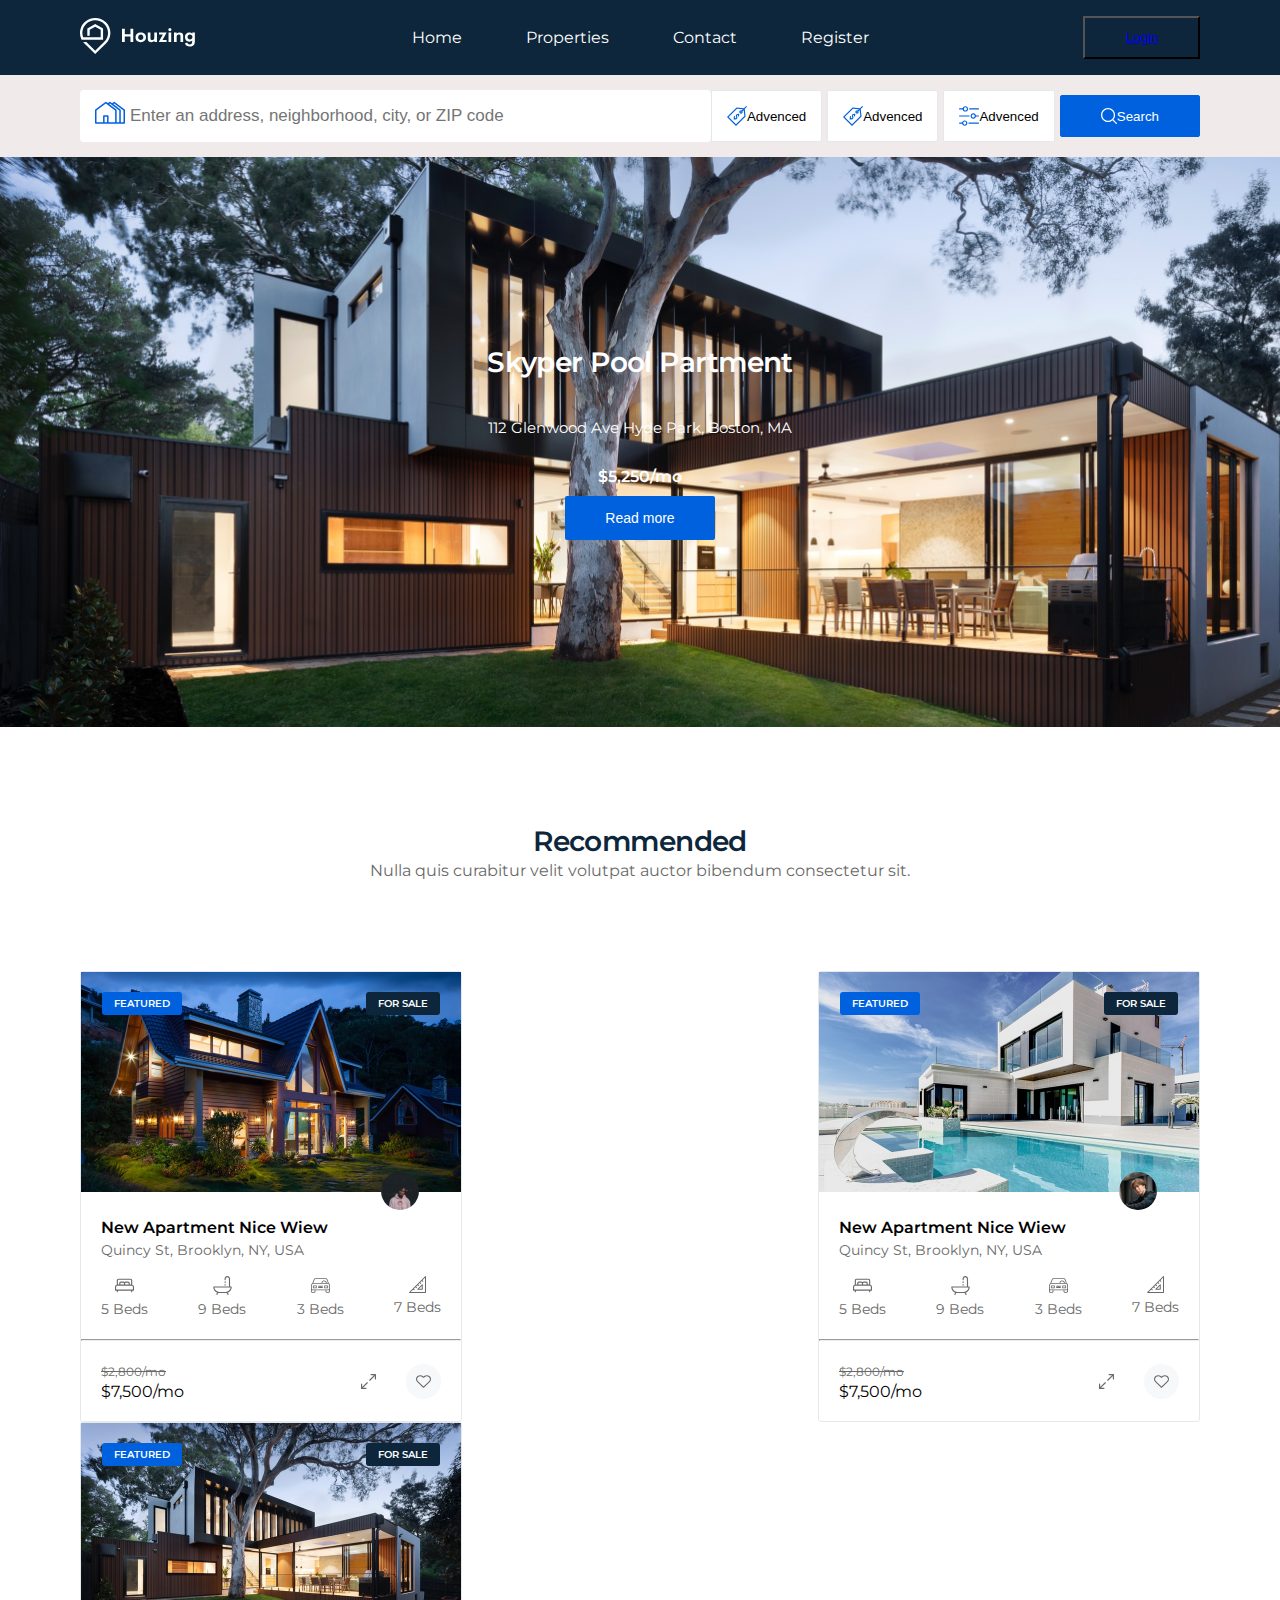
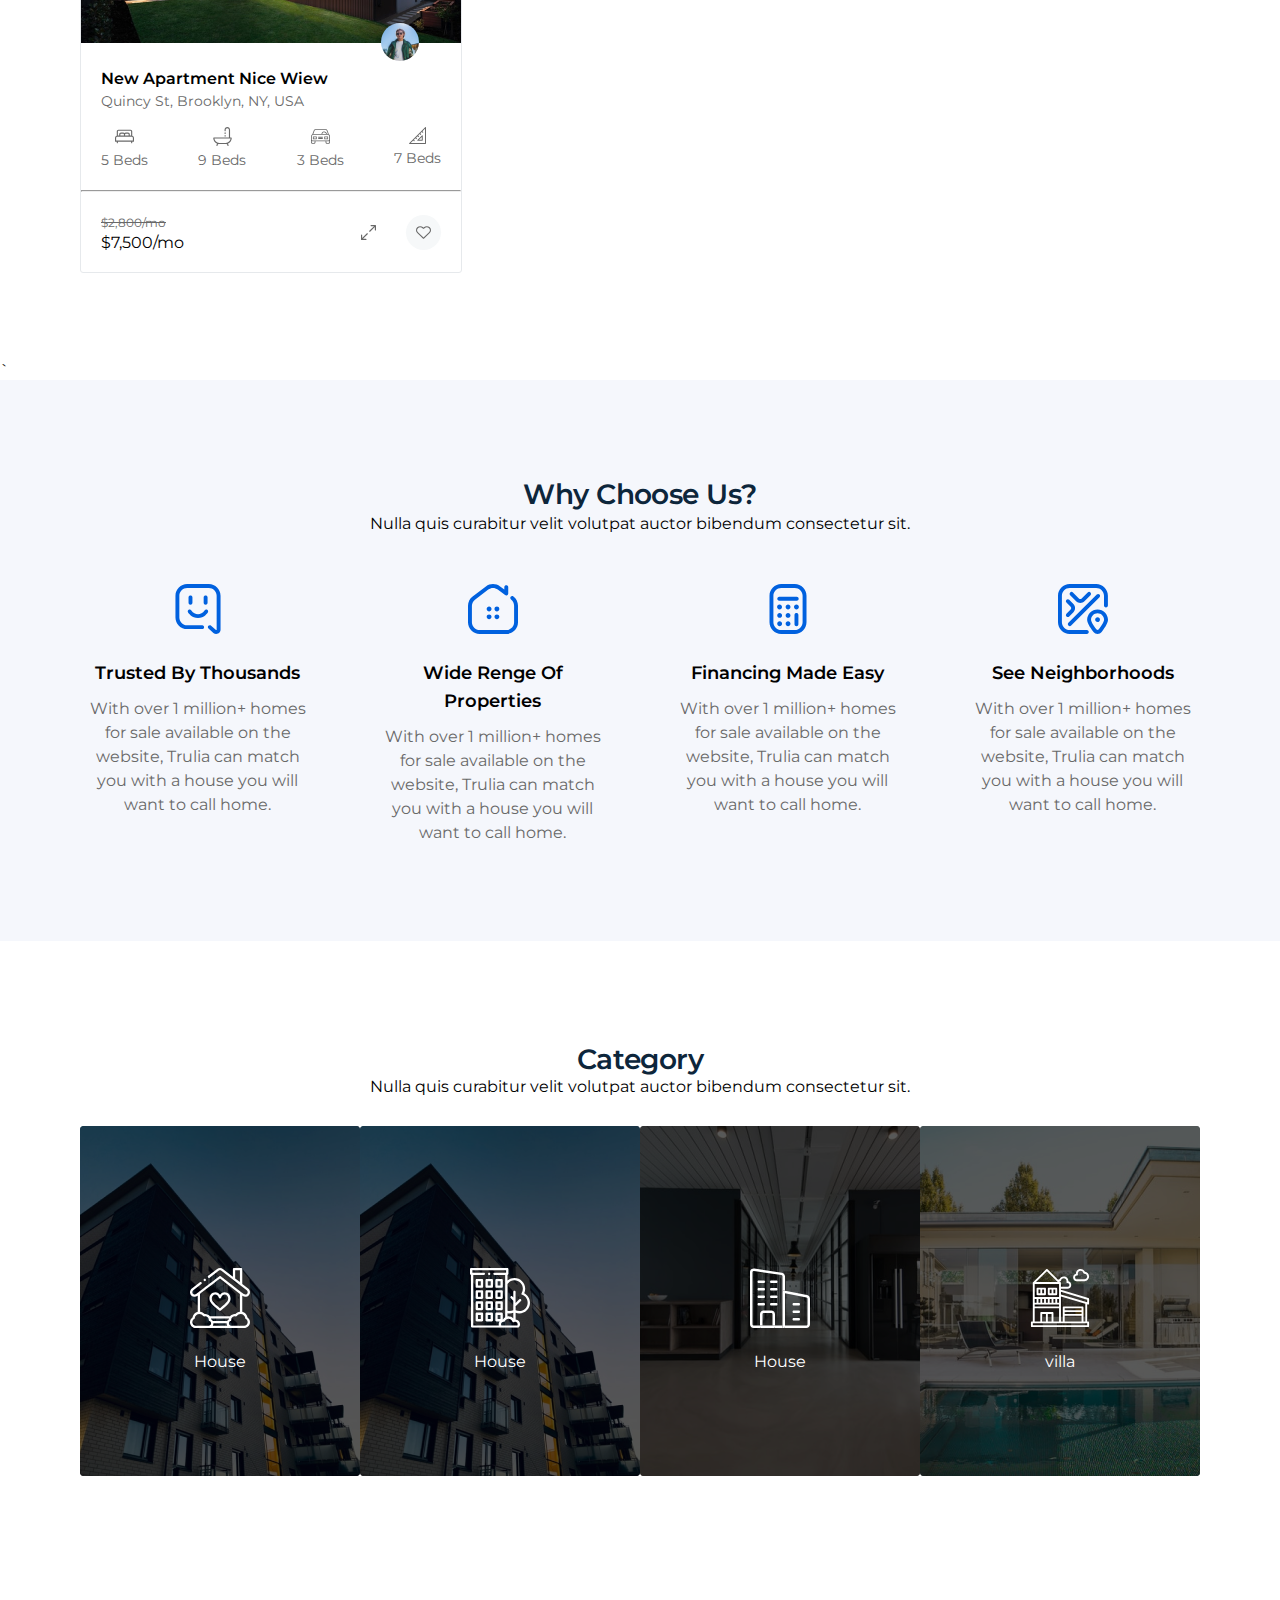
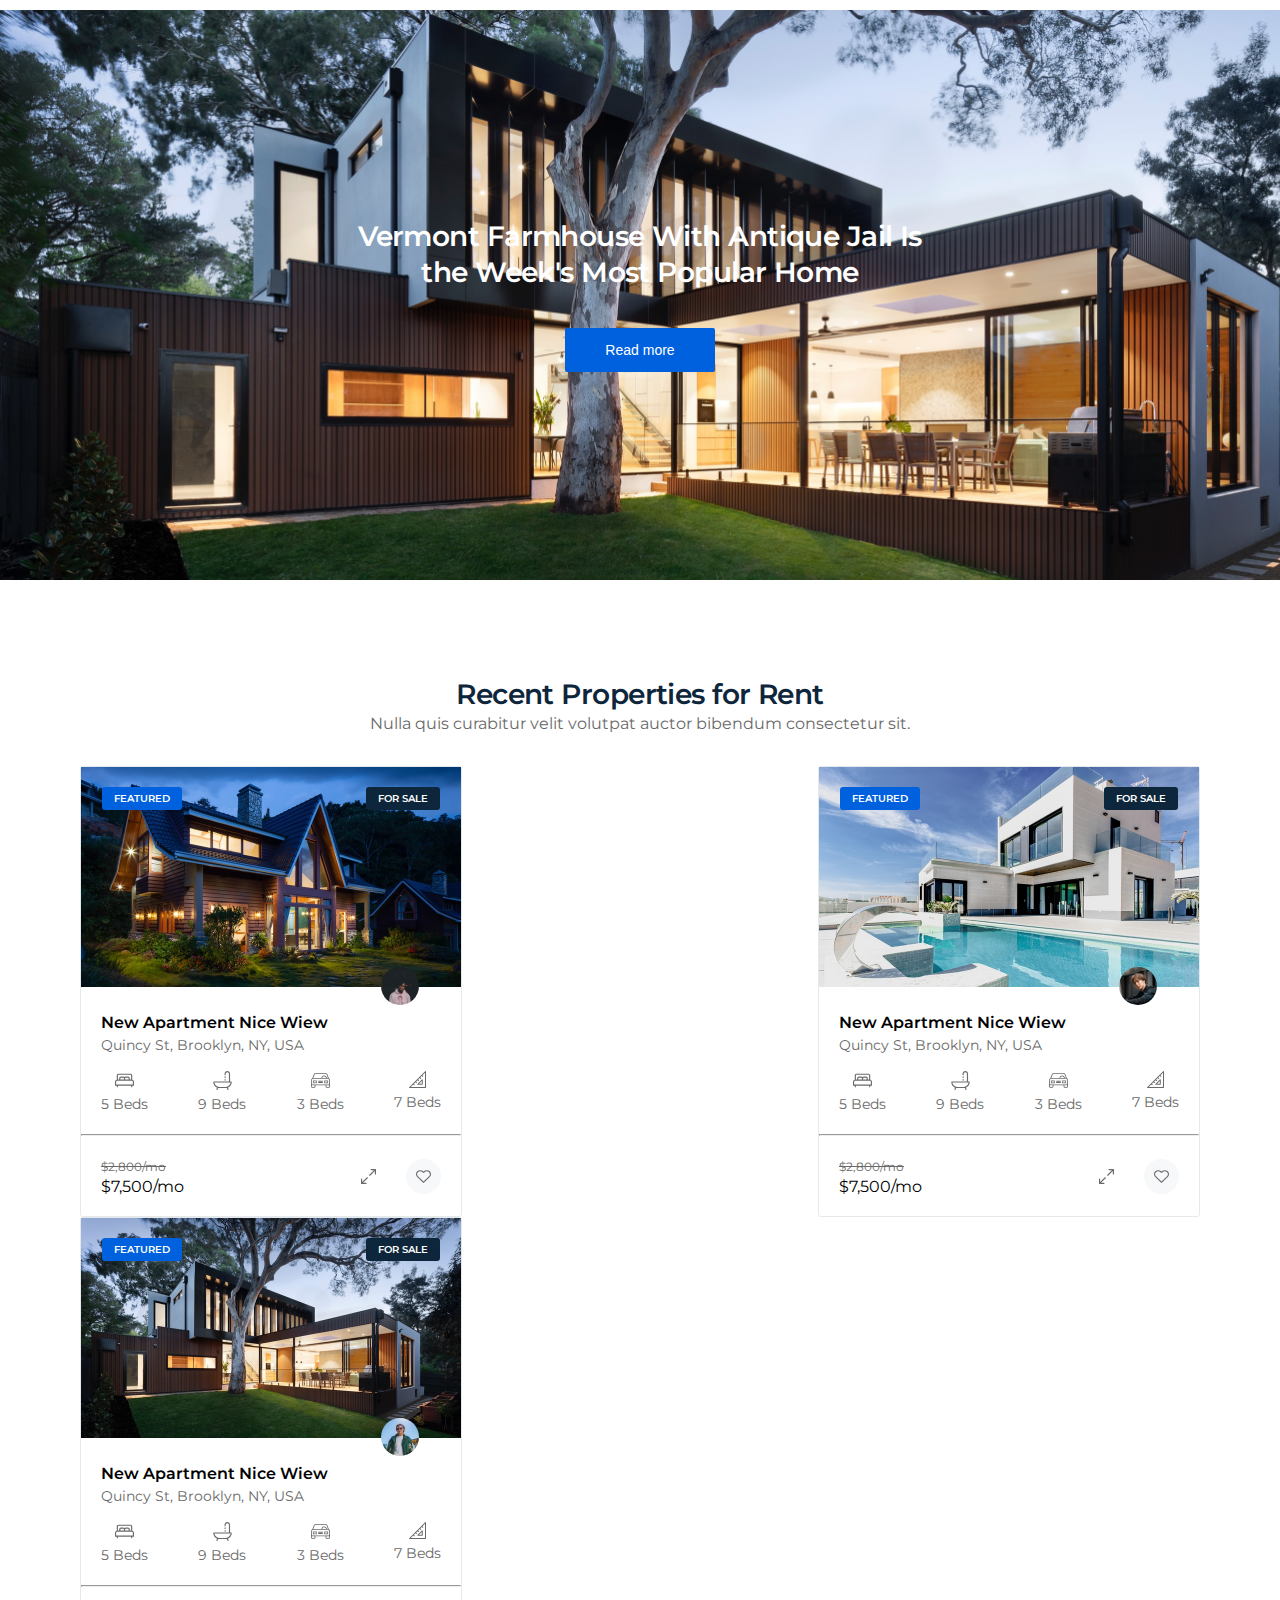
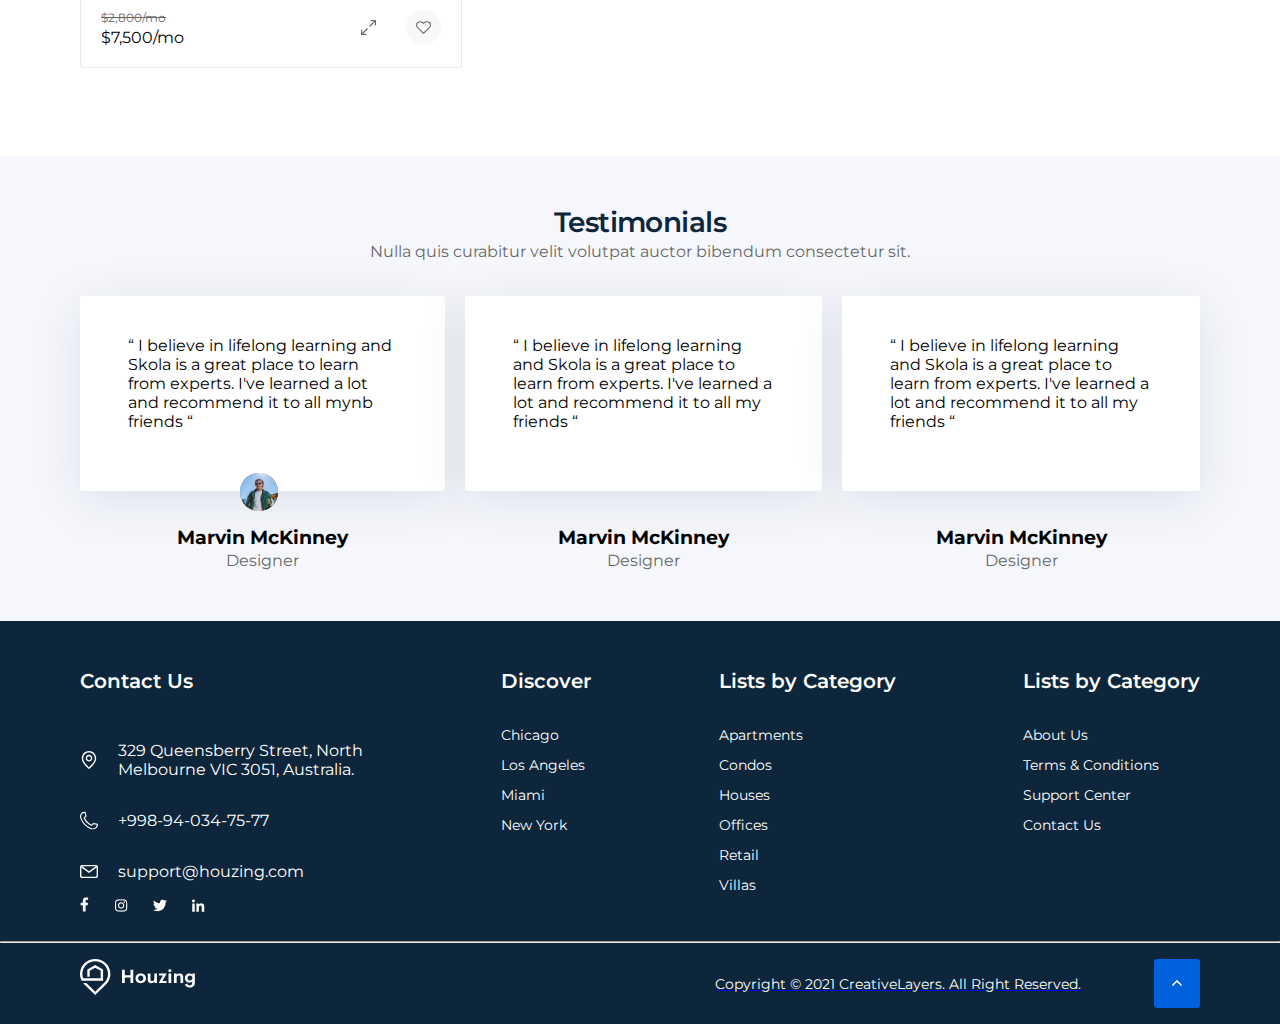
<file: index.html>
<!DOCTYPE html>
<html lang="en">
  <head>
    <meta charset="UTF-8"/>
    <meta name="viewport" content="width=device-width, initial-scale=1.0"/>
    <link
      href="https://fonts.googleapis.com/css2?family=Bitter&family=Montserrat:wght@400;600&family=Raleway:wght@400;700&display=swap"
      rel="stylesheet"/>
    <link rel="stylesheet" href="./css/index.css">
    <link rel="stylesheet" href="./css/card.css">
    <link rel="stylesheet" href="contact.css">
    <title>Hauzing</title>
  </head>
  <body>
    <header id="header">
      <div class="header-top">
        <div class="container">
          <div class="header-nav">
            <div class="haeder-logo">
              <img
                src="./images/logohouzing.svg"
                alt="houzing logo about data"/>
            </div>

            <div class="header-navbar">
              <ul class="list-top">
                <li class="list">
                  <a href="#">Home</a>
                </li>
                <li class="list">
                  <a href="properties.html">Properties</a>
                </li>
                <li class="list">
                  <a href="./contact.html">Contact</a>
                </li>
                <li class="list">
                  <a href="regester.html">Register</a>
                </li>
              </ul>
            </div>

            <button class="button-header" type="submit">
              <a href="login.html">
                 Login
              </a>
            </button>
            <button class="menu-btn">X</button>
          </div>
        </div>
      </div>

      <div class="header-bottom">
        <div class="container">
          <div class="bottom-menu">
            <div class="header-menu">
              <input
                class="input"
                type="text"
                placeholder="Enter an address, neighborhood, city, or ZIP code"/>
              <img
                class="header-img"
                src="./images/vectorhouz.svg"
                alt="houzing icon"
                width="30"
                height="30"/>
            </div>

            <div class="bottom-responsive">
              <button class="button-btn" type="submit">
                <svg
                  xmlns="http://www.w3.org/2000/svg"
                  width="20"
                  height="20"
                  viewBox="0 0 20 20"
                  fill="none"
                >
                  <g clip-path="url(#clip0_514_2065)">
                    <path
                      d="M11.7513 7.58887L11.2294 8.11068C10.6 7.78312 9.83122 7.90328 9.30511 8.42943C8.95806 8.77647 8.80874 9.1478 8.83549 9.60142C8.8648 9.99441 8.92949 10.2629 9.11105 10.747C9.37343 11.4865 9.38045 11.8176 9.13889 12.0592C8.98539 12.2127 8.818 12.2997 8.64127 12.318C8.42012 12.335 8.22868 12.2545 8.03904 12.0649C7.68005 11.7059 7.69168 11.2942 8.08061 10.5964L8.21822 10.3495L7.09636 10.0736L7.01262 10.2008C6.54834 10.9063 6.51664 11.7419 6.91705 12.4232L6.40039 12.9399L7.16409 13.7036L7.68504 13.1826C7.98911 13.364 8.32546 13.4473 8.68652 13.4306C9.17043 13.4113 9.59891 13.2184 9.96001 12.8573L9.96637 12.8506C10.3732 12.4074 10.5113 11.9755 10.4283 11.408C10.3791 11.0517 10.3217 10.8705 10.208 10.5295L10.0597 10.0614C10.0355 9.97891 10.0148 9.86707 9.98866 9.72575L9.98628 9.71295C9.95478 9.45573 10.0244 9.32944 10.155 9.19886C10.3491 9.00469 10.6548 8.99442 10.8362 9.17591C11.0346 9.37422 11.1174 9.56933 10.9875 10.0316L10.9254 10.2528L12.0108 10.4848L12.071 10.3002C12.2424 9.77455 12.2147 9.2972 11.9891 8.87848L12.515 8.35252L11.7513 7.58887Z"
                      fill="#0061DF"
                    />
                    <path
                      d="M20 0.838301L19.1742 0.0078125L16.916 2.25326L9.59496 1.40361L0 10.986L8.99492 19.9927L18.5898 10.4102L17.7485 3.07708L20 0.838301ZM17.3618 9.98152L8.99597 18.3365L1.65625 10.9871L10.0221 2.63216L15.8543 3.30904L14.6815 4.47521C14.4724 4.38226 14.2444 4.33292 14.0086 4.33292C13.5664 4.33292 13.1506 4.505 12.8377 4.81749C12.1912 5.46314 12.1905 6.51442 12.8361 7.16093C13.1492 7.4744 13.5656 7.64703 14.0086 7.64703C14.4509 7.64703 14.8667 7.47495 15.1796 7.16245C15.6832 6.65953 15.7948 5.91059 15.5145 5.29848L16.6904 4.12922L17.3618 9.98152ZM14.352 6.3338C14.2603 6.42542 14.1383 6.47589 14.0086 6.47589C13.8787 6.47589 13.7566 6.42526 13.6648 6.33337C13.4755 6.1438 13.4757 5.83548 13.6652 5.64615C13.757 5.55449 13.879 5.50405 14.0086 5.50405C14.1386 5.50405 14.2607 5.55468 14.3525 5.64658C14.5418 5.83614 14.5416 6.14446 14.352 6.3338Z"
                      fill="#0061DF"
                    />
                  </g>
                  <defs>
                    <clipPath id="clip0_514_2065">
                      <rect width="20" height="20" fill="white" />
                    </clipPath>
                  </defs>
                </svg>
                Advenced
              </button>
  
              <button class="button-btn" type="submit">
                <img
                  src="./images/price.svg"
                  width="20"
                  height="20"
                  alt="setting"/>
                Advenced
              </button>
  
              <button class="button-btn" type="submit">
                <img
                  src="./images/settinglines.svg"
                  width="20"
                  height="20"
                  alt="setting"/>
                <span>Advenced</span>
              </button>
  
              <button class="button" type="button">
                <img src="./images/loupa.svg" alt="houzing icon"/>
                Search
              </button>
            </div>
          </div>
        </div>
      </div>
    </header>

    <main>
      <!-- hero section -->
      <div class="hauzing-section">
        <div class="hauzimg-data">
          <h2 class="hauzm-head">
            Skyper Pool Partment
          </h2>
          <p style="color:white; font-size: 15px; margin-bottom: 30px;">112 Glenwood Ave Hyde Park, Boston, MA</p>
          <p style="color: #ffffff; font-size: 16px; font-weight: 600; margin-bottom: 10px;">$5,250/mo</p>
          <button class="hauzimg-button">Read more</button>
        </div>
      </div>
      <!-- /hero section -->

      <!--card-section -->
      <div class="card-section">
        <div class="container">
          <div class="card-Recommended">
            <h2 class="heading">Recommended</h2>
            <p>
              Nulla quis curabitur velit volutpat auctor bibendum consectetur
              sit.
            </p>
          </div>
          
          <div class="card-header">
            <div class="card-content">
              <ul class="card-item-list">
                <li class="card-list-itme">
                  <div class="card-img">
                    <img src="./images/hauzimg.png" alt="hauz img">

                    <div class="card-ellepse">
                      <span class="card-feat">
                       FEATURED
                      </span>

                      <span class="card-for">
                       FOR SALE
                      </span>
                    </div>

                    <div class="card-smallimg">
                      <img src="./images/ellepse1.svg" alt="ellepse">
                    </div>
                  </div>

                  <div class="card-body">
                    <div class="card-title">
                      <h3 class="card-heading">New Apartment Nice Wiew</h3>
                      <p class="card-data">Quincy St, Brooklyn, NY, USA</p>
                    </div>

                    <ul class="property-list">
                      <li class="property-item">
                        <img class="card-icon" src="./images/bed1.svg" alt="bed">
                        <p>5 Beds</p>
                      </li>

                      <li class="property-item">
                        <img class="card-icon" src="./images/bath2.svg" alt="bath">
                        <p>9 Beds</p>
                      </li>

                      <li class="property-item">
                        <img class="card-icon" src="./images/car3.svg" alt="car">
                        <p>3 Beds</p>
                      </li>

                      <li class="property-item">
                        <img class="card-icon" src="./images/ruler4.svg" alt="ruler">
                        <p>7 Beds</p>
                      </li>
                    </ul>
                  </div>

                  <hr>

                  <div class="card-footer">
                      <div class="card-old__price">
                        <span>
                          <del>
                            $2,800/mo
                          </del>
                        </span>

                        <p class="card-new__price">
                          $7,500/mo
                        </p>
                      </div>

                      <div class="footer-icon">
                        <svg xmlns="http://www.w3.org/2000/svg" width="15" height="15" viewBox="0 0 15 15" fill="none">
                            <path d="M14.414 0H10.0843C9.76065 0 9.49833 0.262324 9.49833 0.585938C9.49833 0.909551 9.76065 1.17188 10.0843 1.17188H12.9994L8.30249 5.86881C8.07365 6.09765 8.07365 6.46863 8.30249 6.69744C8.5313 6.92625 8.90228 6.92628 9.13112 6.69744L13.8281 2.00051V4.91563C13.8281 5.23925 14.0904 5.50157 14.414 5.50157C14.7376 5.50157 14.9999 5.23925 14.9999 4.91563V0.585938C14.9999 0.267041 14.7408 0 14.414 0Z" fill="#696969"/>
                            <path d="M6.69744 8.30248C6.4686 8.07367 6.09762 8.07364 5.86881 8.30248L1.17188 12.9994V10.0843C1.17188 9.76067 0.909551 9.49835 0.585938 9.49835C0.262324 9.49835 0 9.76067 0 10.0843V14.414C0 14.7323 0.259365 14.9999 0.585938 14.9999H4.91566C5.23928 14.9999 5.5016 14.7376 5.5016 14.414C5.5016 14.0904 5.23928 13.828 4.91566 13.828H2.00051L6.69744 9.13111C6.92628 8.90227 6.92628 8.53129 6.69744 8.30248Z" fill="#696969"/>
                          <defs>
                              <rect width="15" height="15" fill="white"/>
                          </defs>
                        </svg>

                        <div class="icon-love">
                          <svg xmlns="http://www.w3.org/2000/svg" width="15" height="15" viewBox="0 0 15 15" fill="none">
                            <path d="M13.7574 2.36542C12.1262 0.813149 9.47106 0.813149 7.83932 2.36506L7.50003 2.68733L7.16109 2.36521C5.52917 0.813091 2.87443 0.813267 1.24251 2.36521C0.44124 3.12734 0 4.13823 0 5.21137C0 6.28487 0.44124 7.29558 1.24263 8.05803L7.13771 13.6547C7.23911 13.7512 7.36966 13.7993 7.5 13.7993C7.63034 13.7993 7.76071 13.751 7.86229 13.6545L13.7574 8.05803C14.5586 7.29576 15 6.2849 15 5.21155C15 4.13823 14.5586 3.12751 13.7574 2.36542ZM13.0321 7.29488L7.5 12.5472L1.96808 7.29505C1.37771 6.73367 1.05264 5.99366 1.05264 5.21155C1.05264 4.42944 1.37771 3.68943 1.96808 3.12804C2.58387 2.54208 3.39264 2.24928 4.20158 2.24928C5.0107 2.24928 5.81982 2.54243 6.43562 3.12839L7.13736 3.7949C7.34051 3.98805 7.65929 3.98805 7.86246 3.7949L8.56438 3.12804C9.79614 1.95628 11.8002 1.95628 13.0319 3.12804C13.6221 3.68946 13.9474 4.42944 13.9474 5.21155C13.9474 5.99366 13.6221 6.73349 13.0321 7.29488Z" fill="#696969"/>
                          </svg>
                        </div>
                      </div>
                  </div>
                </li>

                <li class="card-list-itme">
                  <div class="card-img">
                    <img src="./images/hauzimg2.png" alt="hauz img">
                    
                    <div class="card-ellepse">
                      <span class="card-feat">
                        FEATURED
                      </span>
                      <span class="card-for">
                        FOR SALE
                      </span>
                    </div>

                    <div class="card-smallimg">
                      <img src="./images/ellepse2.svg" alt="ellepse">
                    </div>
                  </div>

                  <div class="card-body">
                    <div class="card-title">
                      <h3 class="card-heading">New Apartment Nice Wiew</h3>
                      <p class="card-data">Quincy St, Brooklyn, NY, USA</p>
                    </div>

                    <ul class="property-list">
                      <li class="property-item">
                        <img src="./images/bed1.svg" alt="bed">
                        <p>5 Beds</p>
                      </li>

                      <li class="property-item">
                        <img src="./images/bath2.svg" alt="bath">
                        <p>9 Beds</p>
                      </li>

                      <li class="property-item">
                        <img src="./images/car3.svg" alt="car">
                        <p>3 Beds</p>
                      </li>

                      <li class="property-item">
                        <img src="./images/ruler4.svg" alt="ruler">
                        <p>7 Beds</p>
                      </li>
                    </ul>
                  </div>

                  <hr>

                  <div class="card-footer">
                      <div class="card-old__price">
                        <span>
                          <del>
                            $2,800/mo
                          </del>
                        </span>

                        <p class="card-new__price">
                          $7,500/mo
                        </p>
                      </div>

                      <div class="footer-icon">
                        <svg xmlns="http://www.w3.org/2000/svg" width="15" height="15" viewBox="0 0 15 15" fill="none">
                            <path d="M14.414 0H10.0843C9.76065 0 9.49833 0.262324 9.49833 0.585938C9.49833 0.909551 9.76065 1.17188 10.0843 1.17188H12.9994L8.30249 5.86881C8.07365 6.09765 8.07365 6.46863 8.30249 6.69744C8.5313 6.92625 8.90228 6.92628 9.13112 6.69744L13.8281 2.00051V4.91563C13.8281 5.23925 14.0904 5.50157 14.414 5.50157C14.7376 5.50157 14.9999 5.23925 14.9999 4.91563V0.585938C14.9999 0.267041 14.7408 0 14.414 0Z" fill="#696969"/>
                            <path d="M6.69744 8.30248C6.4686 8.07367 6.09762 8.07364 5.86881 8.30248L1.17188 12.9994V10.0843C1.17188 9.76067 0.909551 9.49835 0.585938 9.49835C0.262324 9.49835 0 9.76067 0 10.0843V14.414C0 14.7323 0.259365 14.9999 0.585938 14.9999H4.91566C5.23928 14.9999 5.5016 14.7376 5.5016 14.414C5.5016 14.0904 5.23928 13.828 4.91566 13.828H2.00051L6.69744 9.13111C6.92628 8.90227 6.92628 8.53129 6.69744 8.30248Z" fill="#696969"/>
                          <defs>
                              <rect width="15" height="15" fill="white"/>
                          </defs>
                        </svg>

                        <div class="icon-love">
                          <svg xmlns="http://www.w3.org/2000/svg" width="15" height="15" viewBox="0 0 15 15" fill="none">
                            <path d="M13.7574 2.36542C12.1262 0.813149 9.47106 0.813149 7.83932 2.36506L7.50003 2.68733L7.16109 2.36521C5.52917 0.813091 2.87443 0.813267 1.24251 2.36521C0.44124 3.12734 0 4.13823 0 5.21137C0 6.28487 0.44124 7.29558 1.24263 8.05803L7.13771 13.6547C7.23911 13.7512 7.36966 13.7993 7.5 13.7993C7.63034 13.7993 7.76071 13.751 7.86229 13.6545L13.7574 8.05803C14.5586 7.29576 15 6.2849 15 5.21155C15 4.13823 14.5586 3.12751 13.7574 2.36542ZM13.0321 7.29488L7.5 12.5472L1.96808 7.29505C1.37771 6.73367 1.05264 5.99366 1.05264 5.21155C1.05264 4.42944 1.37771 3.68943 1.96808 3.12804C2.58387 2.54208 3.39264 2.24928 4.20158 2.24928C5.0107 2.24928 5.81982 2.54243 6.43562 3.12839L7.13736 3.7949C7.34051 3.98805 7.65929 3.98805 7.86246 3.7949L8.56438 3.12804C9.79614 1.95628 11.8002 1.95628 13.0319 3.12804C13.6221 3.68946 13.9474 4.42944 13.9474 5.21155C13.9474 5.99366 13.6221 6.73349 13.0321 7.29488Z" fill="#696969"/>
                          </svg>
                        </div>
                      </div>
                  </div>
                </li>

                <li class="card-list-itme">
                  <div class="card-img">
                    <img src="./images/hauzimg3.png" alt="hauz img">
                    
                    <div class="card-ellepse">
                      <span class="card-feat">
                        FEATURED
                      </span>
                      <span class="card-for">
                        FOR SALE
                      </span>
                    </div>

                    <div class="card-smallimg">
                      <img src="./images/ellepse3.svg" alt="ellepse">
                    </div>
                  </div>

                  <div class="card-body">
                    <div class="card-title">
                      <h3 class="card-heading">New Apartment Nice Wiew</h3>
                      <p class="card-data">Quincy St, Brooklyn, NY, USA</p>
                    </div>

                    <ul class="property-list">
                      <li class="property-item">
                        <img src="./images/bed1.svg" alt="bed">
                        <p>5 Beds</p>
                      </li>

                      <li class="property-item">
                        <img src="./images/bath2.svg" alt="bath">
                        <p>9 Beds</p>
                      </li>

                      <li class="property-item">
                        <img src="./images/car3.svg" alt="car">
                        <p>3 Beds</p>
                      </li>

                      <li class="property-item">
                        <img src="./images/ruler4.svg" alt="ruler">
                        <p>7 Beds</p>
                      </li>
                    </ul>
                  </div>

                  <hr>

                  <div class="card-footer">
                    <div class="card-old__price">
                      <span>
                        <del>
                          $2,800/mo
                        </del>
                      </span>

                      <p class="card-new__price">
                        $7,500/mo
                      </p>
                    </div>

                    <div class="footer-icon">
                      <svg xmlns="http://www.w3.org/2000/svg" width="15" height="15" viewBox="0 0 15 15" fill="none">
                          <path d="M14.414 0H10.0843C9.76065 0 9.49833 0.262324 9.49833 0.585938C9.49833 0.909551 9.76065 1.17188 10.0843 1.17188H12.9994L8.30249 5.86881C8.07365 6.09765 8.07365 6.46863 8.30249 6.69744C8.5313 6.92625 8.90228 6.92628 9.13112 6.69744L13.8281 2.00051V4.91563C13.8281 5.23925 14.0904 5.50157 14.414 5.50157C14.7376 5.50157 14.9999 5.23925 14.9999 4.91563V0.585938C14.9999 0.267041 14.7408 0 14.414 0Z" fill="#696969"/>
                          <path d="M6.69744 8.30248C6.4686 8.07367 6.09762 8.07364 5.86881 8.30248L1.17188 12.9994V10.0843C1.17188 9.76067 0.909551 9.49835 0.585938 9.49835C0.262324 9.49835 0 9.76067 0 10.0843V14.414C0 14.7323 0.259365 14.9999 0.585938 14.9999H4.91566C5.23928 14.9999 5.5016 14.7376 5.5016 14.414C5.5016 14.0904 5.23928 13.828 4.91566 13.828H2.00051L6.69744 9.13111C6.92628 8.90227 6.92628 8.53129 6.69744 8.30248Z" fill="#696969"/>
                        <defs>
                            <rect width="15" height="15" fill="white"/>
                        </defs>
                      </svg>

                      <div class="icon-love">
                        <svg xmlns="http://www.w3.org/2000/svg" width="15" height="15" viewBox="0 0 15 15" fill="none">
                          <path d="M13.7574 2.36542C12.1262 0.813149 9.47106 0.813149 7.83932 2.36506L7.50003 2.68733L7.16109 2.36521C5.52917 0.813091 2.87443 0.813267 1.24251 2.36521C0.44124 3.12734 0 4.13823 0 5.21137C0 6.28487 0.44124 7.29558 1.24263 8.05803L7.13771 13.6547C7.23911 13.7512 7.36966 13.7993 7.5 13.7993C7.63034 13.7993 7.76071 13.751 7.86229 13.6545L13.7574 8.05803C14.5586 7.29576 15 6.2849 15 5.21155C15 4.13823 14.5586 3.12751 13.7574 2.36542ZM13.0321 7.29488L7.5 12.5472L1.96808 7.29505C1.37771 6.73367 1.05264 5.99366 1.05264 5.21155C1.05264 4.42944 1.37771 3.68943 1.96808 3.12804C2.58387 2.54208 3.39264 2.24928 4.20158 2.24928C5.0107 2.24928 5.81982 2.54243 6.43562 3.12839L7.13736 3.7949C7.34051 3.98805 7.65929 3.98805 7.86246 3.7949L8.56438 3.12804C9.79614 1.95628 11.8002 1.95628 13.0319 3.12804C13.6221 3.68946 13.9474 4.42944 13.9474 5.21155C13.9474 5.99366 13.6221 6.73349 13.0321 7.29488Z" fill="#696969"/>
                        </svg>
                      </div>
                    </div>
                  </div>
                </li>
              </ul>
            </div>
          </div>

        </div>  `
      </div>
      <!--/card-section -->

      <!--choose section -->
      <div class="choose-section">
        <div class="container">
          <div class="choose-head">
            <h2 class="heading">Why Choose Us?</h2>
            <p>
              Nulla quis curabitur velit volutpat auctor bibendum consectetur
              sit.
            </p>
          </div>

          <ul class="choose-list">
            <li>
              <img src="./images/discord.svg" alt="discord"/>

              <h3>Trusted By Thousands</h3>
              <p>
                With over 1 million+ homes for sale available on the website,
                Trulia can match you with a house you will want to call home.
              </p>
            </li>

            <li>
              <img src="./images/hause.svg" alt="hause"/>

              <h3>Wide Renge Of Properties</h3>
              <p>
                With over 1 million+ homes for sale available on the website,
                Trulia can match you with a house you will want to call home.
              </p>
            </li>

            <li>
              <img src="./images/calculator.svg" alt="cacularo" />
              <h3>Financing Made Easy</h3>
              <p>
                With over 1 million+ homes for sale available on the website,
                Trulia can match you with a house you will want to call home.
              </p>
            </li>

            <li>
              <img src="./images/maps.svg" alt="maps" />
              <h3>See Neighborhoods</h3>
              <p>
                With over 1 million+ homes for sale available on the website,
                Trulia can match you with a house you will want to call home.
              </p>
            </li>
          </ul>
        </div>
      </div>
      <!--/ choose section -->

      <!--category section-->
      <div class="category-section">
        <div class="container">
          <div class="category-head">
            <h2 class="heading">Category</h2>
            <p>
              Nulla quis curabitur velit volutpat auctor bibendum consectetur
              sit.
            </p>
          </div>

          <ul class="category-list">
            <li>
              <div class="category">
                <img
                  src="./images/unsplashhauz2.png"
                  alt="hauzing"
                />
                <div class="Category_card">
                  <img src="./images/home1.svg" alt="home"/>
                  <p>House</p>
                </div>
              </div>
            </li>

            <li>
              <div class="category">
                <img src="./images/unsplashhauz2.png" alt="hauzing"/>
                <div class="Category_card">
                  <img src="./images/apartment.svg" alt="apartment"/>
                  <p>House</p>
                </div>
              </div>
            </li>

            <li>
              <div class="category">
                <img
                  src="./images/unsplashhauz3.png"
                  alt="hauzing"/>
                <div class="Category_card">
                  <img src="./images/busines.svg" alt="busines"/>
                  <p>House</p>
                </div>
              </div>
            </li>

            <li>
              <div class="category">
                <img
                  src="./images/unsplash4.png"
                  alt="hauzing"/>
                <div class="Category_card">
                  <img src="./images/villa.svg" alt="villa"/>
                  <p>villa</p>
                </div>
              </div>
            </li>
          </ul>
        </div>
      </div>
      <!--category section-->

      <!-- hauzimg section -->
      <div class="hauzing-section">
        <div class="hauzimg-data">
          <h2 class="hauzm-head">
            Vermont Farmhouse With Antique Jail Is<br>
            the Week's Most Popular Home
          </h2>
          <button class="hauzimg-button">Read more</button>
        </div>
      </div>
      <!--/hauzimg section -->

      <!-- card-2 -->
      <div class="card-2">
        <div class="container">
          <div class="card-2__header">
            <h2 class="heading">Recent Properties for Rent</h2>
            <p>Nulla quis curabitur velit volutpat auctor bibendum consectetur sit.</p>
          </div>
          <div class="card-header">
            <div class="card-content">
              <ul class="card-item-list">
                <li class="card-list-itme">
                  <div class="card-img">
                    <img src="./images/hauzimg.png" alt="hauz img">
    
                    <div class="card-ellepse">
                      <span>
                        <p class="card-feat">FEATURED</p>
                      </span>
                      <span>
                        <p class="card-for">FOR SALE</p>
                      </span>
                    </div>
    
                    <div class="card-smallimg">
                      <img src="./images/ellepse1.svg" alt="ellepse">
                    </div>
                  </div>
    
                  <div class="card-body">
                    <div class="card-title">
                      <h3 class="card-heading">New Apartment Nice Wiew</h3>
                      <p class="card-data">Quincy St, Brooklyn, NY, USA</p>
                    </div>
    
                    <ul class="property-list">
                      <li class="property-item">
                        <img class="card-icon" src="./images/bed1.svg" alt="bed">
                        <p>5 Beds</p>
                      </li>
    
                      <li class="property-item">
                        <img class="card-icon" src="./images/bath2.svg" alt="bath">
                        <p>9 Beds</p>
                      </li>
    
                      <li class="property-item">
                        <img class="card-icon" src="./images/car3.svg" alt="car">
                        <p>3 Beds</p>
                      </li>
    
                      <li class="property-item">
                        <img class="card-icon" src="./images/ruler4.svg" alt="ruler">
                        <p>7 Beds</p>
                      </li>
                    </ul>
                  </div>
    
                  <hr>
    
                  <div class="card-footer">
                      <div class="card-old__price">
                        <span>
                          <del>
                            $2,800/mo
                          </del>
                        </span>
    
                        <p class="card-new__price">
                          $7,500/mo
                        </p>
                      </div>
    
                      <div class="footer-icon">
                        <svg xmlns="http://www.w3.org/2000/svg" width="15" height="15" viewBox="0 0 15 15" fill="none">
                            <path d="M14.414 0H10.0843C9.76065 0 9.49833 0.262324 9.49833 0.585938C9.49833 0.909551 9.76065 1.17188 10.0843 1.17188H12.9994L8.30249 5.86881C8.07365 6.09765 8.07365 6.46863 8.30249 6.69744C8.5313 6.92625 8.90228 6.92628 9.13112 6.69744L13.8281 2.00051V4.91563C13.8281 5.23925 14.0904 5.50157 14.414 5.50157C14.7376 5.50157 14.9999 5.23925 14.9999 4.91563V0.585938C14.9999 0.267041 14.7408 0 14.414 0Z" fill="#696969"/>
                            <path d="M6.69744 8.30248C6.4686 8.07367 6.09762 8.07364 5.86881 8.30248L1.17188 12.9994V10.0843C1.17188 9.76067 0.909551 9.49835 0.585938 9.49835C0.262324 9.49835 0 9.76067 0 10.0843V14.414C0 14.7323 0.259365 14.9999 0.585938 14.9999H4.91566C5.23928 14.9999 5.5016 14.7376 5.5016 14.414C5.5016 14.0904 5.23928 13.828 4.91566 13.828H2.00051L6.69744 9.13111C6.92628 8.90227 6.92628 8.53129 6.69744 8.30248Z" fill="#696969"/>
                          <defs>
                              <rect width="15" height="15" fill="white"/>
                          </defs>
                        </svg>
    
                        <div class="icon-love">
                          <svg xmlns="http://www.w3.org/2000/svg" width="15" height="15" viewBox="0 0 15 15" fill="none">
                            <path d="M13.7574 2.36542C12.1262 0.813149 9.47106 0.813149 7.83932 2.36506L7.50003 2.68733L7.16109 2.36521C5.52917 0.813091 2.87443 0.813267 1.24251 2.36521C0.44124 3.12734 0 4.13823 0 5.21137C0 6.28487 0.44124 7.29558 1.24263 8.05803L7.13771 13.6547C7.23911 13.7512 7.36966 13.7993 7.5 13.7993C7.63034 13.7993 7.76071 13.751 7.86229 13.6545L13.7574 8.05803C14.5586 7.29576 15 6.2849 15 5.21155C15 4.13823 14.5586 3.12751 13.7574 2.36542ZM13.0321 7.29488L7.5 12.5472L1.96808 7.29505C1.37771 6.73367 1.05264 5.99366 1.05264 5.21155C1.05264 4.42944 1.37771 3.68943 1.96808 3.12804C2.58387 2.54208 3.39264 2.24928 4.20158 2.24928C5.0107 2.24928 5.81982 2.54243 6.43562 3.12839L7.13736 3.7949C7.34051 3.98805 7.65929 3.98805 7.86246 3.7949L8.56438 3.12804C9.79614 1.95628 11.8002 1.95628 13.0319 3.12804C13.6221 3.68946 13.9474 4.42944 13.9474 5.21155C13.9474 5.99366 13.6221 6.73349 13.0321 7.29488Z" fill="#696969"/>
                          </svg>
                        </div>
                      </div>
                  </div>
                </li>
    
                <li class="card-list-itme">
                  <div class="card-img">
                    <img src="./images/hauzimg2.png" alt="hauz img">
                    
                    <div class="card-ellepse">
                      <span>
                        <p class="card-feat">FEATURED</p>
                      </span>
                      <span>
                        <p class="card-for">FOR SALE</p>
                      </span>
                    </div>
    
                    <div class="card-smallimg">
                      <img src="./images/ellepse2.svg" alt="ellepse">
                    </div>
                  </div>
    
                  <div class="card-body">
                    <div class="card-title">
                      <h2 class="card-heading">New Apartment Nice Wiew</h2>
                      <p class="card-data">Quincy St, Brooklyn, NY, USA</p>
                    </div>
    
                    <ul class="property-list">
                      <li class="property-item">
                        <img src="./images/bed1.svg" alt="bed">
                        <p>5 Beds</p>
                      </li>
    
                      <li class="property-item">
                        <img src="./images/bath2.svg" alt="bath">
                        <p>9 Beds</p>
                      </li>
    
                      <li class="property-item">
                        <img src="./images/car3.svg" alt="car">
                        <p>3 Beds</p>
                      </li>
    
                      <li class="property-item">
                        <img src="./images/ruler4.svg" alt="ruler">
                        <p>7 Beds</p>
                      </li>
                    </ul>
                  </div>
    
                  <hr>
    
                  <div class="card-footer">
                      <div class="card-old__price">
                        <span>
                          <del>
                            $2,800/mo
                          </del>
                        </span>
    
                        <p class="card-new__price">
                          $7,500/mo
                        </p>
                      </div>
    
                      <div class="footer-icon">
                        <svg xmlns="http://www.w3.org/2000/svg" width="15" height="15" viewBox="0 0 15 15" fill="none">
                            <path d="M14.414 0H10.0843C9.76065 0 9.49833 0.262324 9.49833 0.585938C9.49833 0.909551 9.76065 1.17188 10.0843 1.17188H12.9994L8.30249 5.86881C8.07365 6.09765 8.07365 6.46863 8.30249 6.69744C8.5313 6.92625 8.90228 6.92628 9.13112 6.69744L13.8281 2.00051V4.91563C13.8281 5.23925 14.0904 5.50157 14.414 5.50157C14.7376 5.50157 14.9999 5.23925 14.9999 4.91563V0.585938C14.9999 0.267041 14.7408 0 14.414 0Z" fill="#696969"/>
                            <path d="M6.69744 8.30248C6.4686 8.07367 6.09762 8.07364 5.86881 8.30248L1.17188 12.9994V10.0843C1.17188 9.76067 0.909551 9.49835 0.585938 9.49835C0.262324 9.49835 0 9.76067 0 10.0843V14.414C0 14.7323 0.259365 14.9999 0.585938 14.9999H4.91566C5.23928 14.9999 5.5016 14.7376 5.5016 14.414C5.5016 14.0904 5.23928 13.828 4.91566 13.828H2.00051L6.69744 9.13111C6.92628 8.90227 6.92628 8.53129 6.69744 8.30248Z" fill="#696969"/>
                          <defs>
                              <rect width="15" height="15" fill="white"/>
                          </defs>
                        </svg>
    
                        <div class="icon-love">
                          <svg xmlns="http://www.w3.org/2000/svg" width="15" height="15" viewBox="0 0 15 15" fill="none">
                            <path d="M13.7574 2.36542C12.1262 0.813149 9.47106 0.813149 7.83932 2.36506L7.50003 2.68733L7.16109 2.36521C5.52917 0.813091 2.87443 0.813267 1.24251 2.36521C0.44124 3.12734 0 4.13823 0 5.21137C0 6.28487 0.44124 7.29558 1.24263 8.05803L7.13771 13.6547C7.23911 13.7512 7.36966 13.7993 7.5 13.7993C7.63034 13.7993 7.76071 13.751 7.86229 13.6545L13.7574 8.05803C14.5586 7.29576 15 6.2849 15 5.21155C15 4.13823 14.5586 3.12751 13.7574 2.36542ZM13.0321 7.29488L7.5 12.5472L1.96808 7.29505C1.37771 6.73367 1.05264 5.99366 1.05264 5.21155C1.05264 4.42944 1.37771 3.68943 1.96808 3.12804C2.58387 2.54208 3.39264 2.24928 4.20158 2.24928C5.0107 2.24928 5.81982 2.54243 6.43562 3.12839L7.13736 3.7949C7.34051 3.98805 7.65929 3.98805 7.86246 3.7949L8.56438 3.12804C9.79614 1.95628 11.8002 1.95628 13.0319 3.12804C13.6221 3.68946 13.9474 4.42944 13.9474 5.21155C13.9474 5.99366 13.6221 6.73349 13.0321 7.29488Z" fill="#696969"/>
                          </svg>
                        </div>
                      </div>
                  </div>
                </li>
    
                <li class="card-list-itme">
                  <div class="card-img">
                    <img src="./images/hauzimg3.png" alt="hauz img">
                    
                    <div class="card-ellepse">
                      <span class="card-feat">
                        FEATURED
                      </span>
                      <span class="card-for">
                        FOR SALE
                      </span>
                    </div>
    
                    <div class="card-smallimg">
                      <img src="./images/ellepse3.svg" alt="ellepse">
                    </div>
                  </div>
    
                  <div class="card-body">
                    <div class="card-title">
                      <h2 class="card-heading">New Apartment Nice Wiew</h2>
                      <p class="card-data">Quincy St, Brooklyn, NY, USA</p>
                    </div>
    
                    <ul class="property-list">
                      <li class="property-item">
                        <img src="./images/bed1.svg" alt="bed">
                        <p>5 Beds</p>
                      </li>
    
                      <li class="property-item">
                        <img src="./images/bath2.svg" alt="bath">
                        <p>9 Beds</p>
                      </li>
    
                      <li class="property-item">
                        <img src="./images/car3.svg" alt="car">
                        <p>3 Beds</p>
                      </li>
    
                      <li class="property-item">
                        <img src="./images/ruler4.svg" alt="ruler">
                        <p>7 Beds</p>
                      </li>
                    </ul>
                  </div>
    
                  <hr>
    
                  <div class="card-footer">
                    <div class="card-old__price">
                      <span>
                        <del>
                          $2,800/mo
                        </del>
                      </span>
    
                      <p class="card-new__price">
                        $7,500/mo
                      </p>
                    </div>
    
                    <div class="footer-icon">
                      <svg xmlns="http://www.w3.org/2000/svg" width="15" height="15" viewBox="0 0 15 15" fill="none">
                          <path d="M14.414 0H10.0843C9.76065 0 9.49833 0.262324 9.49833 0.585938C9.49833 0.909551 9.76065 1.17188 10.0843 1.17188H12.9994L8.30249 5.86881C8.07365 6.09765 8.07365 6.46863 8.30249 6.69744C8.5313 6.92625 8.90228 6.92628 9.13112 6.69744L13.8281 2.00051V4.91563C13.8281 5.23925 14.0904 5.50157 14.414 5.50157C14.7376 5.50157 14.9999 5.23925 14.9999 4.91563V0.585938C14.9999 0.267041 14.7408 0 14.414 0Z" fill="#696969"/>
                          <path d="M6.69744 8.30248C6.4686 8.07367 6.09762 8.07364 5.86881 8.30248L1.17188 12.9994V10.0843C1.17188 9.76067 0.909551 9.49835 0.585938 9.49835C0.262324 9.49835 0 9.76067 0 10.0843V14.414C0 14.7323 0.259365 14.9999 0.585938 14.9999H4.91566C5.23928 14.9999 5.5016 14.7376 5.5016 14.414C5.5016 14.0904 5.23928 13.828 4.91566 13.828H2.00051L6.69744 9.13111C6.92628 8.90227 6.92628 8.53129 6.69744 8.30248Z" fill="#696969"/>
                        <defs>
                            <rect width="15" height="15" fill="white"/>
                        </defs>
                      </svg>
    
                      <div class="icon-love">
                        <svg xmlns="http://www.w3.org/2000/svg" width="15" height="15" viewBox="0 0 15 15" fill="none">
                          <path d="M13.7574 2.36542C12.1262 0.813149 9.47106 0.813149 7.83932 2.36506L7.50003 2.68733L7.16109 2.36521C5.52917 0.813091 2.87443 0.813267 1.24251 2.36521C0.44124 3.12734 0 4.13823 0 5.21137C0 6.28487 0.44124 7.29558 1.24263 8.05803L7.13771 13.6547C7.23911 13.7512 7.36966 13.7993 7.5 13.7993C7.63034 13.7993 7.76071 13.751 7.86229 13.6545L13.7574 8.05803C14.5586 7.29576 15 6.2849 15 5.21155C15 4.13823 14.5586 3.12751 13.7574 2.36542ZM13.0321 7.29488L7.5 12.5472L1.96808 7.29505C1.37771 6.73367 1.05264 5.99366 1.05264 5.21155C1.05264 4.42944 1.37771 3.68943 1.96808 3.12804C2.58387 2.54208 3.39264 2.24928 4.20158 2.24928C5.0107 2.24928 5.81982 2.54243 6.43562 3.12839L7.13736 3.7949C7.34051 3.98805 7.65929 3.98805 7.86246 3.7949L8.56438 3.12804C9.79614 1.95628 11.8002 1.95628 13.0319 3.12804C13.6221 3.68946 13.9474 4.42944 13.9474 5.21155C13.9474 5.99366 13.6221 6.73349 13.0321 7.29488Z" fill="#696969"/>
                        </svg>
                      </div>
                    </div>
                  </div>
                </li>
              </ul>
            </div>
          </div>
        </div>
      </div>
      <!-- /card-2 -->

      <!--test section -->
      <div class="Testimonials-dection">
        <div class="container">
          <div class="test-head">
            <h2 class="heading">Testimonials</h2>
            <p class="test-p">Nulla quis curabitur velit volutpat auctor bibendum consectetur sit.</p>
          </div>

          <div class="test-border">
            <div class="test-card">
              <div class="test-body">
                <p>
                  “ I believe in lifelong learning and Skola
                   is a great place to learn from experts. I've
                    learned a lot and recommend it to all mynb  friends “
                </p>
                  <img src="./images/ellepse1.svg" alt="ellepse">
              </div>
  
              <div class="test-name">
                <h3 class="body-name">
                  Marvin McKinney
                </h3>
                <p>Designer</p>
              </div>
            </div>

            <div class="test-card">
              <div class="test-body">
                <p>
                  “ I believe in lifelong learning and Skola
                   is a great place to learn from experts. I've
                    learned a lot and recommend it to all my friends “
                </p>
                  <img src="./images/ellepse11.svg" alt="img">
              </div>
  
              <div class="test-name">
                <h3 class="body-name">
                  Marvin McKinney
                </h3>
                <p>Designer</p>
              </div>
            </div>

            <div class="test-card">
              <div class="test-body">
                <p>
                  “ I believe in lifelong learning and Skola
                   is a great place to learn from experts. I've
                    learned a lot and recommend it to all my friends “
                </p>
                  <img src="./images/ellepse3.svg" alt="ellepse">
              </div>
  
              <div class="test-name">
                <h3 class="body-name">
                  Marvin McKinney
                </h3>
                <p>Designer</p>
              </div>
            </div>
          </div>
        </div>
      </div>
      <!-- /test section -->
    </main>

    <!-- footer section -->
    <footer class="footer-section">
      <div class="container">
        <div class="footer-heading">
          <ul class="footer-item">
            <div>
              <h2 class="footer-head">Contact Us</h2>

              <li class="footer-title">
                <img src="./images/pin.svg" alt="ellepse" />
                <p class="footer-329">
                  329 Queensberry Street, North Melbourne VIC 3051, Australia.
                </p>
              </li>

              <li class="footer-title">
                <img src="./images/phone.svg" alt="ellepse" />
                <p>+998-94-034-75-77</p>
              </li>

              <li class="footer-title">
                <img src="./images/email.svg" alt="ellepse" />
                <p class="footer-support">support@houzing.com</p>
              </li>

              <li class="footer-data">
                <div class="footer-icons">
                  <a href="https://www.facebook.com">
                    <img src="./images/facebook.png" alt="facebook" />
                  </a>

                  <a href="https://www.instagram.com">
                    <img src="./images/instagram.png" alt="instagram" />
                  </a>

                  <a href="https://www.twitter.com">
                    <img src="./images/twitter.png" alt="twitter" />
                  </a>

                  <a href="https://www.linkedin.com">
                    <img src="./images/in.png" alt="in" />
                  </a>
                </div>
              </li>
            </div>
          
            <li class="footer-data">
              <h2 class="footer-head">Discover</h2>
              <a class="footer-link" href="#">
                <p>Chicago</p>
                <p>Los Angeles</p>
                <p>Miami</p>
                <p>New York</p>
              </a>
            </li>

            <li class="footer-data">
              <h2 class="footer-head">Lists by Category</h2>
              <a class="footer-link" href="#">
                <p>Apartments</p>
                <p>Condos</p>
                <p>Houses</p>
                <p>Offices</p>
                <p>Retail</p>
                <p>Villas</p>
              </a>
            </li>

            <li class="footer-data">
              <h2 class="footer-head">Lists by Category</h2>
              <a class="footer-link" href="#">
                <p>About Us</p>
                <p>Terms & Conditions</p>
                <p>Support Center</p>
                <p>Contact Us</p>
              </a>
            </li>
          </ul>
        </div>
      </div>

      <hr class="foter-hr" />

      <div class="container">
        <div class="footer-logo">
          <a href="index.html">
            <img src="./images/logohouzing.svg" alt="hero img" />
          </a>

          <div class="footer-copyright">
            <a href="#">
              <p>Copyright © 2021 CreativeLayers. All Right Reserved.</p>
            </a>
            <a href="index.html">
              <button class="footer-button">
                <img src="./images/down-arrow.svg" />
              </button>
            </a>
          </div>
        </div>
      </div>
    </footer>
    <!-- /footer section -->
  </body>
</html>
</file>
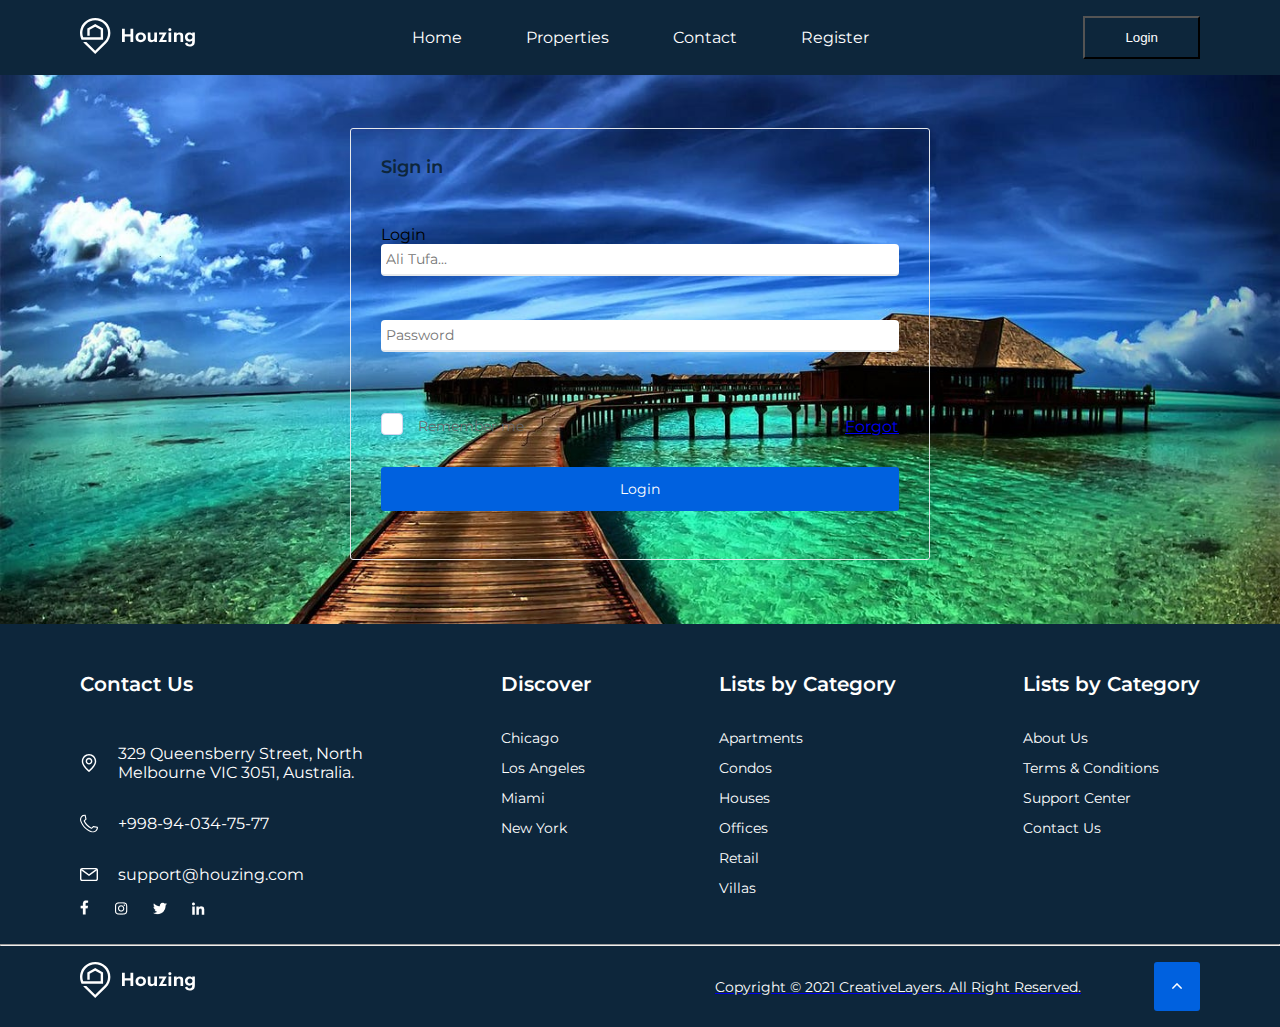
<file: login.html>
<!DOCTYPE html>
<html lang="en">
<head>
    <meta charset="UTF-8">
    <meta name="viewport" content="width=device-width, initial-scale=1.0">
    <link
    href="https://fonts.googleapis.com/css2?family=Bitter&family=Montserrat:wght@400;600&family=Raleway:wght@400;700&display=swap"
    rel="stylesheet"
    />
    <link rel="stylesheet" href="./css/index.css"/>
    <link rel="stylesheet" href="./css/card.css">
    <link rel="stylesheet" href="contact.css">
    <link rel="stylesheet" href="./css/login.css">
    <title>Login</title>
</head>
<body>
    <header id="header">
        <div class="header-top">
          <div class="container">
            <div class="header-nav">
              <div>
                <img
                  src="./images/logohouzing.svg"
                  alt="houzing logo about data"
                />
              </div>
  
              <div class="header-navbar">
                <ul class="list-top">
                  <li class="list">
                    <a href="index.html">Home</a>
                  </li>
                  <li class="list">
                    <a href="properties.html">Properties</a>
                  </li>
                  <li class="list">
                    <a href="./contact.html">Contact</a>
                  </li>
                  <li class="list">
                    <a href="regester.html">Register</a>
                  </li>
                </ul>
              </div>
  
              <div>
                <button class="button-header" type="submit">Login</button>
              </div>
            </div>
          </div>
        </div>
    </header>

    <main>
        <div class="login">
            <div class="login-border">
                <h2 class="login-sign">Sign in</h2>
                <p csll="login-title">Login</p>

                <div class="login-content">
                    <form class="login-form">
                        <input type="text" placeholder="Ali Tufa...">
                    </form>
    
                    <form class="login-form">
                        <input type="password" placeholder="Password">
                    </form>    
                </div>

                <div class="login-data">
                    <div class="login-checkbox">
                        <div class="checkbox-wrapper-30">
                            <span class="checkbox">
                            <input type="checkbox" />
                            <svg>
                                <use xlink:href="#checkbox-30" class="checkbox"></use>
                            </svg>
                            </span>
                            <svg xmlns="http://www.w3.org/2000/svg" style="display:none">
                            <symbol id="checkbox-30" viewBox="0 0 22 22">
                                <path fill="none" stroke="currentColor" d="M5.5,11.3L9,14.8L20.2,3.3l0,0c-0.5-1-1.5-1.8-2.7-1.8h-13c-1.7,0-3,1.3-3,3v13c0,1.7,1.3,3,3,3h13 c1.7,0,3-1.3,3-3v-13c0-0.4-0.1-0.8-0.3-1.2"/>
                            </symbol>
                            </svg>
                        </div>
                        <p>Remember me</p>
                    </div>

                    <div>
                        <a href="#">Forgot</a>
                    </div>
                </div>

                <button class="button-login" type="submit">Login</button>
            </div>
        </div>
    </main>

    <!-- footer -->
    <footer class="footer-section">
        <div class="container">
          <div class="footer-heading">
            <ul class="footer-item">
              <div>
                <h2 class="footer-head">Contact Us</h2>
  
                <li class="footer-title">
                  <img src="./images/pin.svg" alt="ellepse" />
                  <p class="footer-329">
                    329 Queensberry Street, North Melbourne VIC 3051, Australia.
                  </p>
                </li>
  
                <li class="footer-title">
                  <img src="./images/phone.svg" alt="ellepse" />
                  <p>+998-94-034-75-77</p>
                </li>
  
                <li class="footer-title">
                  <img src="./images/email.svg" alt="ellepse" />
                  <p class="footer-support">support@houzing.com</p>
                </li>
  
                <li class="footer-data">
                  <div class="footer-icons">
                    <a href="https://www.facebook.com">
                      <img src="./images/facebook.png" alt="facebook" />
                    </a>
  
                    <a href="https://www.instagram.com">
                      <img src="./images/instagram.png" alt="instagram" />
                    </a>
  
                    <a href="https://www.twitter.com">
                      <img src="./images/twitter.png" alt="twitter" />
                    </a>
  
                    <a href="https://www.linkedin.com">
                      <img src="./images/in.png" alt="in" />
                    </a>
                  </div>
                </li>
              </div>
            
              <li class="footer-data">
                <h2 class="footer-head">Discover</h2>
                <a class="footer-link" href="#">
                  <p>Chicago</p>
                  <p>Los Angeles</p>
                  <p>Miami</p>
                  <p>New York</p>
                </a>
              </li>
  
              <li class="footer-data">
                <h2 class="footer-head">Lists by Category</h2>
                <a class="footer-link" href="#">
                  <p>Apartments</p>
                  <p>Condos</p>
                  <p>Houses</p>
                  <p>Offices</p>
                  <p>Retail</p>
                  <p>Villas</p>
                </a>
              </li>
  
              <li class="footer-data">
                <h2 class="footer-head">Lists by Category</h2>
                <a class="footer-link" href="#">
                  <p>About Us</p>
                  <p>Terms & Conditions</p>
                  <p>Support Center</p>
                  <p>Contact Us</p>
                </a>
              </li>
            </ul>
          </div>
        </div>
  
        <hr class="foter-hr" />
  
        <div class="container">
          <div class="footer-logo">
            <a href="index.html">
              <img src="./images/logohouzing.svg" alt="hero img" />
            </a>
  
            <div class="footer-copyright">
              <a href="#">
                <p>Copyright © 2021 CreativeLayers. All Right Reserved.</p>
              </a>
              <a href="index.html">
                <button class="footer-button">
                  <img src="./images/down-arrow.svg" />
                </button>
              </a>
            </div>
          </div>
        </div>
    </footer>
    <!--  -->
</body>
</html>
</file>
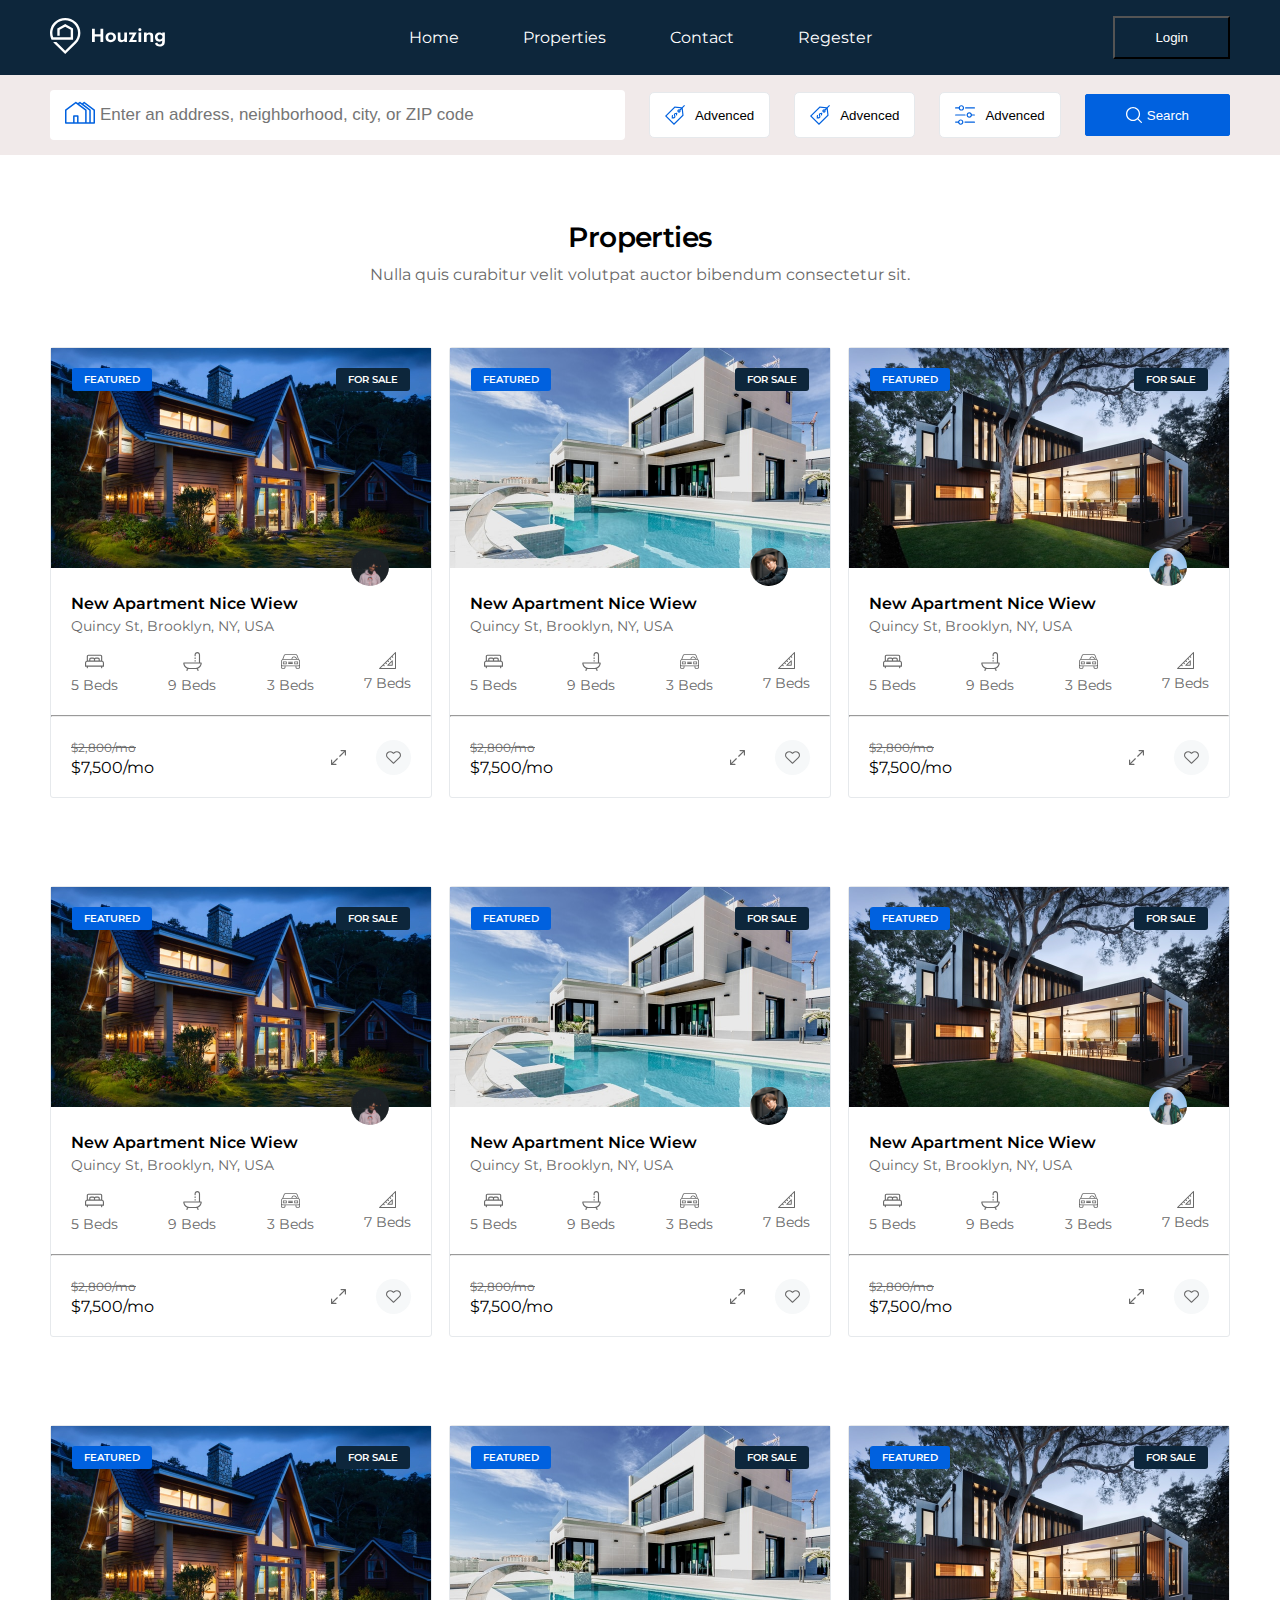
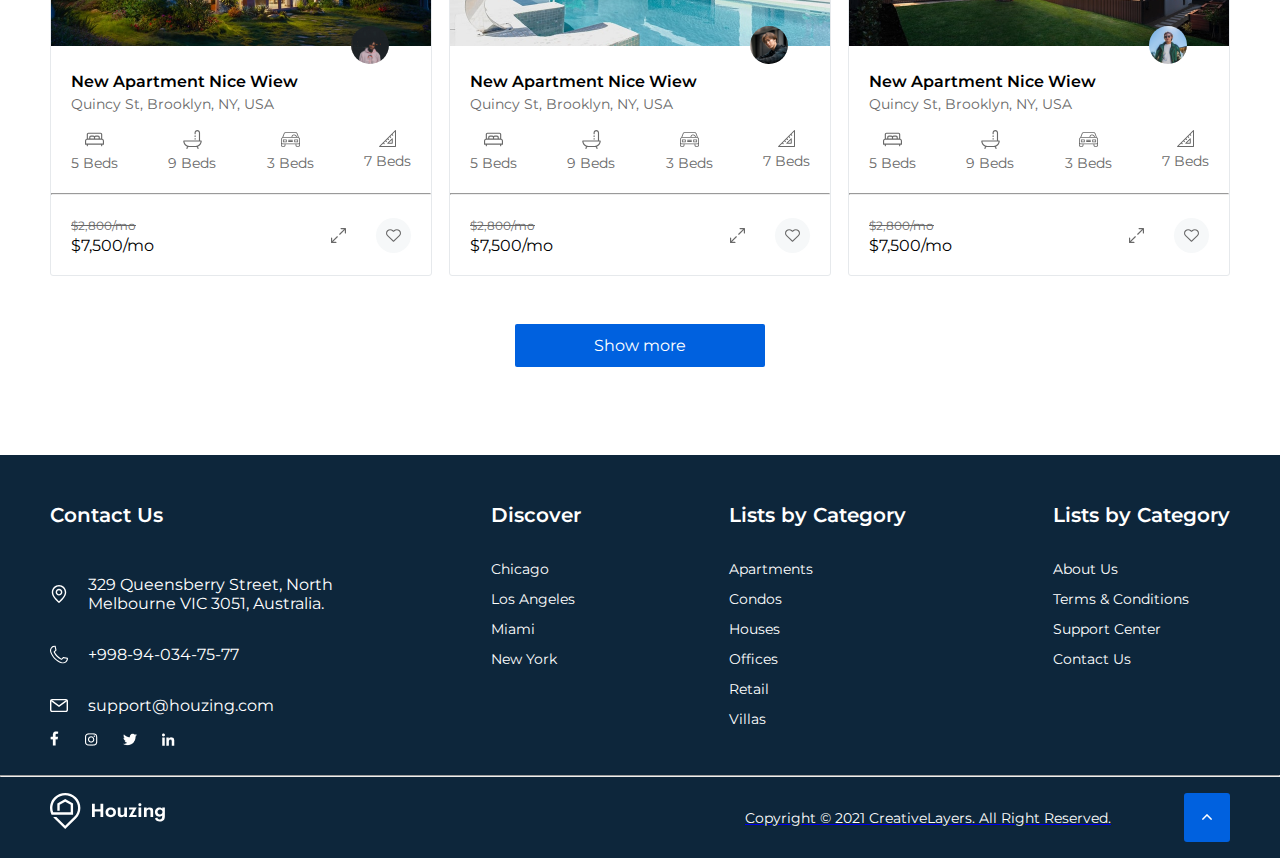
<file: properties.html>
<!DOCTYPE html>
<html lang="en">
<head>
    <meta charset="UTF-8">
    <meta name="viewport" content="width=device-width, initial-scale=1.0">
    <link href="https://fonts.googleapis.com/css2?family=Bitter&family=Montserrat:wght@400;600&family=Raleway:wght@400;700&display=swap" rel="stylesheet">
    <link rel="stylesheet" href="./css/index.css">
    <link rel="stylesheet" href="./properties.css">
    <link rel="stylesheet" href="./css/card.css">
    <title>properties</title>
</head>
<body>
    <header>
        <div class="header-top">
          <div class="container"> 
            <div class="header-nav">
              <div>
                <img src="./images/logohouzing.svg" alt="houzing logo about data">
              </div>
            <div class="header-navbar">
            <ul class="list-top">
              <li class="list">
                  <a href="index.html">Home</a>
              </li>

              <li class="list">
                  <a href="#">Properties</a> 
              </li>
              
              <li class="list">
                  <a href="contact.html">Contact</a> 
              </li>
              <li class="list">
                <a href="Regester.html">Regester</a> 
              </li>
            </ul> 
          </div>

            <div>
               <a href="login.html">
                <button class="button-header" type="submit">Login</button>
               </a>
            </div>
          </div>
        </div>
        </div>
        <div class="header-bottom">
            <div class="container">
                <div class="button-nav">

                    <div class="header-menu">
                        <input class="input" type="text" placeholder="Enter an address, neighborhood, city, or ZIP code">
                        <img class="header-img" src="./images/vectorhouz.svg" alt="houzing icon" width="30" height="30">
                    </div>

                    <button class="button-btn" type="submit">
                        <svg xmlns="http://www.w3.org/2000/svg" width="20" height="20" viewBox="0 0 20 20" fill="none">
                            <g clip-path="url(#clip0_514_2065)">
                            <path d="M11.7513 7.58887L11.2294 8.11068C10.6 7.78312 9.83122 7.90328 9.30511 8.42943C8.95806 8.77647 8.80874 9.1478 8.83549 9.60142C8.8648 9.99441 8.92949 10.2629 9.11105 10.747C9.37343 11.4865 9.38045 11.8176 9.13889 12.0592C8.98539 12.2127 8.818 12.2997 8.64127 12.318C8.42012 12.335 8.22868 12.2545 8.03904 12.0649C7.68005 11.7059 7.69168 11.2942 8.08061 10.5964L8.21822 10.3495L7.09636 10.0736L7.01262 10.2008C6.54834 10.9063 6.51664 11.7419 6.91705 12.4232L6.40039 12.9399L7.16409 13.7036L7.68504 13.1826C7.98911 13.364 8.32546 13.4473 8.68652 13.4306C9.17043 13.4113 9.59891 13.2184 9.96001 12.8573L9.96637 12.8506C10.3732 12.4074 10.5113 11.9755 10.4283 11.408C10.3791 11.0517 10.3217 10.8705 10.208 10.5295L10.0597 10.0614C10.0355 9.97891 10.0148 9.86707 9.98866 9.72575L9.98628 9.71295C9.95478 9.45573 10.0244 9.32944 10.155 9.19886C10.3491 9.00469 10.6548 8.99442 10.8362 9.17591C11.0346 9.37422 11.1174 9.56933 10.9875 10.0316L10.9254 10.2528L12.0108 10.4848L12.071 10.3002C12.2424 9.77455 12.2147 9.2972 11.9891 8.87848L12.515 8.35252L11.7513 7.58887Z" fill="#0061DF"/>
                            <path d="M20 0.838301L19.1742 0.0078125L16.916 2.25326L9.59496 1.40361L0 10.986L8.99492 19.9927L18.5898 10.4102L17.7485 3.07708L20 0.838301ZM17.3618 9.98152L8.99597 18.3365L1.65625 10.9871L10.0221 2.63216L15.8543 3.30904L14.6815 4.47521C14.4724 4.38226 14.2444 4.33292 14.0086 4.33292C13.5664 4.33292 13.1506 4.505 12.8377 4.81749C12.1912 5.46314 12.1905 6.51442 12.8361 7.16093C13.1492 7.4744 13.5656 7.64703 14.0086 7.64703C14.4509 7.64703 14.8667 7.47495 15.1796 7.16245C15.6832 6.65953 15.7948 5.91059 15.5145 5.29848L16.6904 4.12922L17.3618 9.98152ZM14.352 6.3338C14.2603 6.42542 14.1383 6.47589 14.0086 6.47589C13.8787 6.47589 13.7566 6.42526 13.6648 6.33337C13.4755 6.1438 13.4757 5.83548 13.6652 5.64615C13.757 5.55449 13.879 5.50405 14.0086 5.50405C14.1386 5.50405 14.2607 5.55468 14.3525 5.64658C14.5418 5.83614 14.5416 6.14446 14.352 6.3338Z" fill="#0061DF"/>
                            </g>
                                <defs>
                                <clipPath id="clip0_514_2065">
                                <rect width="20" height="20" fill="white"/>
                            </clipPath>
                            </defs>
                        </svg>
                        Advenced
                    </button>

                    <button class="button-btn" type="submit">
                        <img src="./images/price.svg" width="20" height="20" alt="setting">
                        Advenced
                    </button>

                    <button class="button-btn" type="submit">
                        <img src="./images/settinglines.svg" width="20" height="20" alt="setting">
                        <span>Advenced</span> 
                    </button>

                    <button class="button" type="button">
                        <img src="./images/loupa.svg" alt="houzing icon">
                        Search
                    </button>
                </div>
            </div>
        </div>
    </header>

    <main>
        <div class="card-section">
            <div class="container">
              <div class="card-Recommended">
                <h2>
                  Properties
                </h2>

                <p>
                  Nulla quis curabitur velit volutpat auctor bibendum consectetur sit.
                </p>
              </div>

              <div class="card-header">
                <div class="card-content">
                  <ul class="card-item-list">
                    <li class="card-list-itme">
                      <div class="card-img">
                        <img src="./images/hauzimg.png" alt="hauz img">
        
                        <div class="card-ellepse">
                          <span>
                            <p class="card-feat">FEATURED</p>
                          </span>
                          <span>
                            <p class="card-for">FOR SALE</p>
                          </span>
                        </div>
        
                        <div class="card-smallimg">
                          <img src="./images/ellepse1.svg" alt="ellepse">
                        </div>
                      </div>
        
                      <div class="card-body">
                        <div class="card-title">
                          <h3 class="card-heading">New Apartment Nice Wiew</h3>
                          <p class="card-data">Quincy St, Brooklyn, NY, USA</p>
                        </div>
        
                        <ul class="property-list">
                          <li class="property-item">
                            <img class="card-icon" src="./images/bed1.svg" alt="bed">
                            <p>5 Beds</p>
                          </li>
        
                          <li class="property-item">
                            <img class="card-icon" src="./images/bath2.svg" alt="bath">
                            <p>9 Beds</p>
                          </li>
        
                          <li class="property-item">
                            <img class="card-icon" src="./images/car3.svg" alt="car">
                            <p>3 Beds</p>
                          </li>
        
                          <li class="property-item">
                            <img class="card-icon" src="./images/ruler4.svg" alt="ruler">
                            <p>7 Beds</p>
                          </li>
                        </ul>
                      </div>
        
                      <hr>
        
                      <div class="card-footer">
                          <div class="card-old__price">
                            <span>
                              <del>
                                $2,800/mo
                              </del>
                            </span>
        
                            <p class="card-new__price">
                              $7,500/mo
                            </p>
                          </div>
        
                          <div class="footer-icon">
                            <svg xmlns="http://www.w3.org/2000/svg" width="15" height="15" viewBox="0 0 15 15" fill="none">
                                <path d="M14.414 0H10.0843C9.76065 0 9.49833 0.262324 9.49833 0.585938C9.49833 0.909551 9.76065 1.17188 10.0843 1.17188H12.9994L8.30249 5.86881C8.07365 6.09765 8.07365 6.46863 8.30249 6.69744C8.5313 6.92625 8.90228 6.92628 9.13112 6.69744L13.8281 2.00051V4.91563C13.8281 5.23925 14.0904 5.50157 14.414 5.50157C14.7376 5.50157 14.9999 5.23925 14.9999 4.91563V0.585938C14.9999 0.267041 14.7408 0 14.414 0Z" fill="#696969"/>
                                <path d="M6.69744 8.30248C6.4686 8.07367 6.09762 8.07364 5.86881 8.30248L1.17188 12.9994V10.0843C1.17188 9.76067 0.909551 9.49835 0.585938 9.49835C0.262324 9.49835 0 9.76067 0 10.0843V14.414C0 14.7323 0.259365 14.9999 0.585938 14.9999H4.91566C5.23928 14.9999 5.5016 14.7376 5.5016 14.414C5.5016 14.0904 5.23928 13.828 4.91566 13.828H2.00051L6.69744 9.13111C6.92628 8.90227 6.92628 8.53129 6.69744 8.30248Z" fill="#696969"/>
                              <defs>
                                  <rect width="15" height="15" fill="white"/>
                              </defs>
                            </svg>
        
                            <div class="icon-love">
                              <svg xmlns="http://www.w3.org/2000/svg" width="15" height="15" viewBox="0 0 15 15" fill="none">
                                <path d="M13.7574 2.36542C12.1262 0.813149 9.47106 0.813149 7.83932 2.36506L7.50003 2.68733L7.16109 2.36521C5.52917 0.813091 2.87443 0.813267 1.24251 2.36521C0.44124 3.12734 0 4.13823 0 5.21137C0 6.28487 0.44124 7.29558 1.24263 8.05803L7.13771 13.6547C7.23911 13.7512 7.36966 13.7993 7.5 13.7993C7.63034 13.7993 7.76071 13.751 7.86229 13.6545L13.7574 8.05803C14.5586 7.29576 15 6.2849 15 5.21155C15 4.13823 14.5586 3.12751 13.7574 2.36542ZM13.0321 7.29488L7.5 12.5472L1.96808 7.29505C1.37771 6.73367 1.05264 5.99366 1.05264 5.21155C1.05264 4.42944 1.37771 3.68943 1.96808 3.12804C2.58387 2.54208 3.39264 2.24928 4.20158 2.24928C5.0107 2.24928 5.81982 2.54243 6.43562 3.12839L7.13736 3.7949C7.34051 3.98805 7.65929 3.98805 7.86246 3.7949L8.56438 3.12804C9.79614 1.95628 11.8002 1.95628 13.0319 3.12804C13.6221 3.68946 13.9474 4.42944 13.9474 5.21155C13.9474 5.99366 13.6221 6.73349 13.0321 7.29488Z" fill="#696969"/>
                              </svg>
                            </div>
                          </div>
                      </div>
                    </li>
        
                    <li class="card-list-itme">
                      <div class="card-img">
                        <img src="./images/hauzimg2.png" alt="hauz img">
                        
                        <div class="card-ellepse">
                          <span>
                            <p class="card-feat">FEATURED</p>
                          </span>
                          <span>
                            <p class="card-for">FOR SALE</p>
                          </span>
                        </div>
        
                        <div class="card-smallimg">
                          <img src="./images/ellepse2.svg" alt="ellepse">
                        </div>
                      </div>
        
                      <div class="card-body">
                        <div class="card-title">
                          <h2 class="card-heading">New Apartment Nice Wiew</h2>
                          <p class="card-data">Quincy St, Brooklyn, NY, USA</p>
                        </div>
        
                        <ul class="property-list">
                          <li class="property-item">
                            <img src="./images/bed1.svg" alt="bed">
                            <p>5 Beds</p>
                          </li>
        
                          <li class="property-item">
                            <img src="./images/bath2.svg" alt="bath">
                            <p>9 Beds</p>
                          </li>
        
                          <li class="property-item">
                            <img src="./images/car3.svg" alt="car">
                            <p>3 Beds</p>
                          </li>
        
                          <li class="property-item">
                            <img src="./images/ruler4.svg" alt="ruler">
                            <p>7 Beds</p>
                          </li>
                        </ul>
                      </div>
        
                      <hr>
        
                      <div class="card-footer">
                          <div class="card-old__price">
                            <span>
                              <del>
                                $2,800/mo
                              </del>
                            </span>
        
                            <p class="card-new__price">
                              $7,500/mo
                            </p>
                          </div>
        
                          <div class="footer-icon">
                            <svg xmlns="http://www.w3.org/2000/svg" width="15" height="15" viewBox="0 0 15 15" fill="none">
                                <path d="M14.414 0H10.0843C9.76065 0 9.49833 0.262324 9.49833 0.585938C9.49833 0.909551 9.76065 1.17188 10.0843 1.17188H12.9994L8.30249 5.86881C8.07365 6.09765 8.07365 6.46863 8.30249 6.69744C8.5313 6.92625 8.90228 6.92628 9.13112 6.69744L13.8281 2.00051V4.91563C13.8281 5.23925 14.0904 5.50157 14.414 5.50157C14.7376 5.50157 14.9999 5.23925 14.9999 4.91563V0.585938C14.9999 0.267041 14.7408 0 14.414 0Z" fill="#696969"/>
                                <path d="M6.69744 8.30248C6.4686 8.07367 6.09762 8.07364 5.86881 8.30248L1.17188 12.9994V10.0843C1.17188 9.76067 0.909551 9.49835 0.585938 9.49835C0.262324 9.49835 0 9.76067 0 10.0843V14.414C0 14.7323 0.259365 14.9999 0.585938 14.9999H4.91566C5.23928 14.9999 5.5016 14.7376 5.5016 14.414C5.5016 14.0904 5.23928 13.828 4.91566 13.828H2.00051L6.69744 9.13111C6.92628 8.90227 6.92628 8.53129 6.69744 8.30248Z" fill="#696969"/>
                              <defs>
                                  <rect width="15" height="15" fill="white"/>
                              </defs>
                            </svg>
        
                            <div class="icon-love">
                              <svg xmlns="http://www.w3.org/2000/svg" width="15" height="15" viewBox="0 0 15 15" fill="none">
                                <path d="M13.7574 2.36542C12.1262 0.813149 9.47106 0.813149 7.83932 2.36506L7.50003 2.68733L7.16109 2.36521C5.52917 0.813091 2.87443 0.813267 1.24251 2.36521C0.44124 3.12734 0 4.13823 0 5.21137C0 6.28487 0.44124 7.29558 1.24263 8.05803L7.13771 13.6547C7.23911 13.7512 7.36966 13.7993 7.5 13.7993C7.63034 13.7993 7.76071 13.751 7.86229 13.6545L13.7574 8.05803C14.5586 7.29576 15 6.2849 15 5.21155C15 4.13823 14.5586 3.12751 13.7574 2.36542ZM13.0321 7.29488L7.5 12.5472L1.96808 7.29505C1.37771 6.73367 1.05264 5.99366 1.05264 5.21155C1.05264 4.42944 1.37771 3.68943 1.96808 3.12804C2.58387 2.54208 3.39264 2.24928 4.20158 2.24928C5.0107 2.24928 5.81982 2.54243 6.43562 3.12839L7.13736 3.7949C7.34051 3.98805 7.65929 3.98805 7.86246 3.7949L8.56438 3.12804C9.79614 1.95628 11.8002 1.95628 13.0319 3.12804C13.6221 3.68946 13.9474 4.42944 13.9474 5.21155C13.9474 5.99366 13.6221 6.73349 13.0321 7.29488Z" fill="#696969"/>
                              </svg>
                            </div>
                          </div>
                      </div>
                    </li>
        
                    <li class="card-list-itme">
                      <div class="card-img">
                        <img src="./images/hauzimg3.png" alt="hauz img">
                        
                        <div class="card-ellepse">
                          <span>
                            <p class="card-feat">FEATURED</p>
                          </span>
                          <span>
                            <p class="card-for">FOR SALE</p>
                          </span>
                        </div>
        
                        <div class="card-smallimg">
                          <img src="./images/ellepse3.svg" alt="ellepse">
                        </div>
                      </div>
        
                      <div class="card-body">
                        <div class="card-title">
                          <h2 class="card-heading">New Apartment Nice Wiew</h2>
                          <p class="card-data">Quincy St, Brooklyn, NY, USA</p>
                        </div>
        
                        <ul class="property-list">
                          <li class="property-item">
                            <img src="./images/bed1.svg" alt="bed">
                            <p>5 Beds</p>
                          </li>
        
                          <li class="property-item">
                            <img src="./images/bath2.svg" alt="bath">
                            <p>9 Beds</p>
                          </li>
        
                          <li class="property-item">
                            <img src="./images/car3.svg" alt="car">
                            <p>3 Beds</p>
                          </li>
        
                          <li class="property-item">
                            <img src="./images/ruler4.svg" alt="ruler">
                            <p>7 Beds</p>
                          </li>
                        </ul>
                      </div>
        
                      <hr>
        
                      <div class="card-footer">
                        <div class="card-old__price">
                          <span>
                            <del>
                              $2,800/mo
                            </del>
                          </span>
        
                          <p class="card-new__price">
                            $7,500/mo
                          </p>
                        </div>
        
                        <div class="footer-icon">
                          <svg xmlns="http://www.w3.org/2000/svg" width="15" height="15" viewBox="0 0 15 15" fill="none">
                              <path d="M14.414 0H10.0843C9.76065 0 9.49833 0.262324 9.49833 0.585938C9.49833 0.909551 9.76065 1.17188 10.0843 1.17188H12.9994L8.30249 5.86881C8.07365 6.09765 8.07365 6.46863 8.30249 6.69744C8.5313 6.92625 8.90228 6.92628 9.13112 6.69744L13.8281 2.00051V4.91563C13.8281 5.23925 14.0904 5.50157 14.414 5.50157C14.7376 5.50157 14.9999 5.23925 14.9999 4.91563V0.585938C14.9999 0.267041 14.7408 0 14.414 0Z" fill="#696969"/>
                              <path d="M6.69744 8.30248C6.4686 8.07367 6.09762 8.07364 5.86881 8.30248L1.17188 12.9994V10.0843C1.17188 9.76067 0.909551 9.49835 0.585938 9.49835C0.262324 9.49835 0 9.76067 0 10.0843V14.414C0 14.7323 0.259365 14.9999 0.585938 14.9999H4.91566C5.23928 14.9999 5.5016 14.7376 5.5016 14.414C5.5016 14.0904 5.23928 13.828 4.91566 13.828H2.00051L6.69744 9.13111C6.92628 8.90227 6.92628 8.53129 6.69744 8.30248Z" fill="#696969"/>
                            <defs>
                                <rect width="15" height="15" fill="white"/>
                            </defs>
                          </svg>
        
                          <div class="icon-love">
                            <svg xmlns="http://www.w3.org/2000/svg" width="15" height="15" viewBox="0 0 15 15" fill="none">
                              <path d="M13.7574 2.36542C12.1262 0.813149 9.47106 0.813149 7.83932 2.36506L7.50003 2.68733L7.16109 2.36521C5.52917 0.813091 2.87443 0.813267 1.24251 2.36521C0.44124 3.12734 0 4.13823 0 5.21137C0 6.28487 0.44124 7.29558 1.24263 8.05803L7.13771 13.6547C7.23911 13.7512 7.36966 13.7993 7.5 13.7993C7.63034 13.7993 7.76071 13.751 7.86229 13.6545L13.7574 8.05803C14.5586 7.29576 15 6.2849 15 5.21155C15 4.13823 14.5586 3.12751 13.7574 2.36542ZM13.0321 7.29488L7.5 12.5472L1.96808 7.29505C1.37771 6.73367 1.05264 5.99366 1.05264 5.21155C1.05264 4.42944 1.37771 3.68943 1.96808 3.12804C2.58387 2.54208 3.39264 2.24928 4.20158 2.24928C5.0107 2.24928 5.81982 2.54243 6.43562 3.12839L7.13736 3.7949C7.34051 3.98805 7.65929 3.98805 7.86246 3.7949L8.56438 3.12804C9.79614 1.95628 11.8002 1.95628 13.0319 3.12804C13.6221 3.68946 13.9474 4.42944 13.9474 5.21155C13.9474 5.99366 13.6221 6.73349 13.0321 7.29488Z" fill="#696969"/>
                            </svg>
                          </div>
                        </div>
                      </div>
                    </li>
                  </ul>
                </div>
              </div>

              <div class="card-header">
                <div class="card-content">
                  <ul class="card-item-list">
                    <li class="card-list-itme">
                      <div class="card-img">
                        <img src="./images/hauzimg.png" alt="hauz img">
        
                        <div class="card-ellepse">
                          <span>
                            <p class="card-feat">FEATURED</p>
                          </span>
                          <span>
                            <p class="card-for">FOR SALE</p>
                          </span>
                        </div>
        
                        <div class="card-smallimg">
                          <img src="./images/ellepse1.svg" alt="ellepse">
                        </div>
                      </div>
        
                      <div class="card-body">
                        <div class="card-title">
                          <h3 class="card-heading">New Apartment Nice Wiew</h3>
                          <p class="card-data">Quincy St, Brooklyn, NY, USA</p>
                        </div>
        
                        <ul class="property-list">
                          <li class="property-item">
                            <img class="card-icon" src="./images/bed1.svg" alt="bed">
                            <p>5 Beds</p>
                          </li>
        
                          <li class="property-item">
                            <img class="card-icon" src="./images/bath2.svg" alt="bath">
                            <p>9 Beds</p>
                          </li>
        
                          <li class="property-item">
                            <img class="card-icon" src="./images/car3.svg" alt="car">
                            <p>3 Beds</p>
                          </li>
        
                          <li class="property-item">
                            <img class="card-icon" src="./images/ruler4.svg" alt="ruler">
                            <p>7 Beds</p>
                          </li>
                        </ul>
                      </div>
        
                      <hr>
        
                      <div class="card-footer">
                          <div class="card-old__price">
                            <span>
                              <del>
                                $2,800/mo
                              </del>
                            </span>
        
                            <p class="card-new__price">
                              $7,500/mo
                            </p>
                          </div>
        
                          <div class="footer-icon">
                            <svg xmlns="http://www.w3.org/2000/svg" width="15" height="15" viewBox="0 0 15 15" fill="none">
                                <path d="M14.414 0H10.0843C9.76065 0 9.49833 0.262324 9.49833 0.585938C9.49833 0.909551 9.76065 1.17188 10.0843 1.17188H12.9994L8.30249 5.86881C8.07365 6.09765 8.07365 6.46863 8.30249 6.69744C8.5313 6.92625 8.90228 6.92628 9.13112 6.69744L13.8281 2.00051V4.91563C13.8281 5.23925 14.0904 5.50157 14.414 5.50157C14.7376 5.50157 14.9999 5.23925 14.9999 4.91563V0.585938C14.9999 0.267041 14.7408 0 14.414 0Z" fill="#696969"/>
                                <path d="M6.69744 8.30248C6.4686 8.07367 6.09762 8.07364 5.86881 8.30248L1.17188 12.9994V10.0843C1.17188 9.76067 0.909551 9.49835 0.585938 9.49835C0.262324 9.49835 0 9.76067 0 10.0843V14.414C0 14.7323 0.259365 14.9999 0.585938 14.9999H4.91566C5.23928 14.9999 5.5016 14.7376 5.5016 14.414C5.5016 14.0904 5.23928 13.828 4.91566 13.828H2.00051L6.69744 9.13111C6.92628 8.90227 6.92628 8.53129 6.69744 8.30248Z" fill="#696969"/>
                              <defs>
                                  <rect width="15" height="15" fill="white"/>
                              </defs>
                            </svg>
        
                            <div class="icon-love">
                              <svg xmlns="http://www.w3.org/2000/svg" width="15" height="15" viewBox="0 0 15 15" fill="none">
                                <path d="M13.7574 2.36542C12.1262 0.813149 9.47106 0.813149 7.83932 2.36506L7.50003 2.68733L7.16109 2.36521C5.52917 0.813091 2.87443 0.813267 1.24251 2.36521C0.44124 3.12734 0 4.13823 0 5.21137C0 6.28487 0.44124 7.29558 1.24263 8.05803L7.13771 13.6547C7.23911 13.7512 7.36966 13.7993 7.5 13.7993C7.63034 13.7993 7.76071 13.751 7.86229 13.6545L13.7574 8.05803C14.5586 7.29576 15 6.2849 15 5.21155C15 4.13823 14.5586 3.12751 13.7574 2.36542ZM13.0321 7.29488L7.5 12.5472L1.96808 7.29505C1.37771 6.73367 1.05264 5.99366 1.05264 5.21155C1.05264 4.42944 1.37771 3.68943 1.96808 3.12804C2.58387 2.54208 3.39264 2.24928 4.20158 2.24928C5.0107 2.24928 5.81982 2.54243 6.43562 3.12839L7.13736 3.7949C7.34051 3.98805 7.65929 3.98805 7.86246 3.7949L8.56438 3.12804C9.79614 1.95628 11.8002 1.95628 13.0319 3.12804C13.6221 3.68946 13.9474 4.42944 13.9474 5.21155C13.9474 5.99366 13.6221 6.73349 13.0321 7.29488Z" fill="#696969"/>
                              </svg>
                            </div>
                          </div>
                      </div>
                    </li>
        
                    <li class="card-list-itme">
                      <div class="card-img">
                        <img src="./images/hauzimg2.png" alt="hauz img">
                        
                        <div class="card-ellepse">
                          <span>
                            <p class="card-feat">FEATURED</p>
                          </span>
                          <span>
                            <p class="card-for">FOR SALE</p>
                          </span>
                        </div>
        
                        <div class="card-smallimg">
                          <img src="./images/ellepse2.svg" alt="ellepse">
                        </div>
                      </div>
        
                      <div class="card-body">
                        <div class="card-title">
                          <h2 class="card-heading">New Apartment Nice Wiew</h2>
                          <p class="card-data">Quincy St, Brooklyn, NY, USA</p>
                        </div>
        
                        <ul class="property-list">
                          <li class="property-item">
                            <img src="./images/bed1.svg" alt="bed">
                            <p>5 Beds</p>
                          </li>
        
                          <li class="property-item">
                            <img src="./images/bath2.svg" alt="bath">
                            <p>9 Beds</p>
                          </li>
        
                          <li class="property-item">
                            <img src="./images/car3.svg" alt="car">
                            <p>3 Beds</p>
                          </li>
        
                          <li class="property-item">
                            <img src="./images/ruler4.svg" alt="ruler">
                            <p>7 Beds</p>
                          </li>
                        </ul>
                      </div>
        
                      <hr>
        
                      <div class="card-footer">
                          <div class="card-old__price">
                            <span>
                              <del>
                                $2,800/mo
                              </del>
                            </span>
        
                            <p class="card-new__price">
                              $7,500/mo
                            </p>
                          </div>
        
                          <div class="footer-icon">
                            <svg xmlns="http://www.w3.org/2000/svg" width="15" height="15" viewBox="0 0 15 15" fill="none">
                                <path d="M14.414 0H10.0843C9.76065 0 9.49833 0.262324 9.49833 0.585938C9.49833 0.909551 9.76065 1.17188 10.0843 1.17188H12.9994L8.30249 5.86881C8.07365 6.09765 8.07365 6.46863 8.30249 6.69744C8.5313 6.92625 8.90228 6.92628 9.13112 6.69744L13.8281 2.00051V4.91563C13.8281 5.23925 14.0904 5.50157 14.414 5.50157C14.7376 5.50157 14.9999 5.23925 14.9999 4.91563V0.585938C14.9999 0.267041 14.7408 0 14.414 0Z" fill="#696969"/>
                                <path d="M6.69744 8.30248C6.4686 8.07367 6.09762 8.07364 5.86881 8.30248L1.17188 12.9994V10.0843C1.17188 9.76067 0.909551 9.49835 0.585938 9.49835C0.262324 9.49835 0 9.76067 0 10.0843V14.414C0 14.7323 0.259365 14.9999 0.585938 14.9999H4.91566C5.23928 14.9999 5.5016 14.7376 5.5016 14.414C5.5016 14.0904 5.23928 13.828 4.91566 13.828H2.00051L6.69744 9.13111C6.92628 8.90227 6.92628 8.53129 6.69744 8.30248Z" fill="#696969"/>
                              <defs>
                                  <rect width="15" height="15" fill="white"/>
                              </defs>
                            </svg>
        
                            <div class="icon-love">
                              <svg xmlns="http://www.w3.org/2000/svg" width="15" height="15" viewBox="0 0 15 15" fill="none">
                                <path d="M13.7574 2.36542C12.1262 0.813149 9.47106 0.813149 7.83932 2.36506L7.50003 2.68733L7.16109 2.36521C5.52917 0.813091 2.87443 0.813267 1.24251 2.36521C0.44124 3.12734 0 4.13823 0 5.21137C0 6.28487 0.44124 7.29558 1.24263 8.05803L7.13771 13.6547C7.23911 13.7512 7.36966 13.7993 7.5 13.7993C7.63034 13.7993 7.76071 13.751 7.86229 13.6545L13.7574 8.05803C14.5586 7.29576 15 6.2849 15 5.21155C15 4.13823 14.5586 3.12751 13.7574 2.36542ZM13.0321 7.29488L7.5 12.5472L1.96808 7.29505C1.37771 6.73367 1.05264 5.99366 1.05264 5.21155C1.05264 4.42944 1.37771 3.68943 1.96808 3.12804C2.58387 2.54208 3.39264 2.24928 4.20158 2.24928C5.0107 2.24928 5.81982 2.54243 6.43562 3.12839L7.13736 3.7949C7.34051 3.98805 7.65929 3.98805 7.86246 3.7949L8.56438 3.12804C9.79614 1.95628 11.8002 1.95628 13.0319 3.12804C13.6221 3.68946 13.9474 4.42944 13.9474 5.21155C13.9474 5.99366 13.6221 6.73349 13.0321 7.29488Z" fill="#696969"/>
                              </svg>
                            </div>
                          </div>
                      </div>
                    </li>
        
                    <li class="card-list-itme">
                      <div class="card-img">
                        <img src="./images/hauzimg3.png" alt="hauz img">
                        
                        <div class="card-ellepse">
                          <span>
                            <p class="card-feat">FEATURED</p>
                          </span>
                          <span>
                            <p class="card-for">FOR SALE</p>
                          </span>
                        </div>
        
                        <div class="card-smallimg">
                          <img src="./images/ellepse3.svg" alt="ellepse">
                        </div>
                      </div>
        
                      <div class="card-body">
                        <div class="card-title">
                          <h2 class="card-heading">New Apartment Nice Wiew</h2>
                          <p class="card-data">Quincy St, Brooklyn, NY, USA</p>
                        </div>
        
                        <ul class="property-list">
                          <li class="property-item">
                            <img src="./images/bed1.svg" alt="bed">
                            <p>5 Beds</p>
                          </li>
        
                          <li class="property-item">
                            <img src="./images/bath2.svg" alt="bath">
                            <p>9 Beds</p>
                          </li>
        
                          <li class="property-item">
                            <img src="./images/car3.svg" alt="car">
                            <p>3 Beds</p>
                          </li>
        
                          <li class="property-item">
                            <img src="./images/ruler4.svg" alt="ruler">
                            <p>7 Beds</p>
                          </li>
                        </ul>
                      </div>
        
                      <hr>
        
                      <div class="card-footer">
                        <div class="card-old__price">
                          <span>
                            <del>
                              $2,800/mo
                            </del>
                          </span>
        
                          <p class="card-new__price">
                            $7,500/mo
                          </p>
                        </div>
        
                        <div class="footer-icon">
                          <svg xmlns="http://www.w3.org/2000/svg" width="15" height="15" viewBox="0 0 15 15" fill="none">
                              <path d="M14.414 0H10.0843C9.76065 0 9.49833 0.262324 9.49833 0.585938C9.49833 0.909551 9.76065 1.17188 10.0843 1.17188H12.9994L8.30249 5.86881C8.07365 6.09765 8.07365 6.46863 8.30249 6.69744C8.5313 6.92625 8.90228 6.92628 9.13112 6.69744L13.8281 2.00051V4.91563C13.8281 5.23925 14.0904 5.50157 14.414 5.50157C14.7376 5.50157 14.9999 5.23925 14.9999 4.91563V0.585938C14.9999 0.267041 14.7408 0 14.414 0Z" fill="#696969"/>
                              <path d="M6.69744 8.30248C6.4686 8.07367 6.09762 8.07364 5.86881 8.30248L1.17188 12.9994V10.0843C1.17188 9.76067 0.909551 9.49835 0.585938 9.49835C0.262324 9.49835 0 9.76067 0 10.0843V14.414C0 14.7323 0.259365 14.9999 0.585938 14.9999H4.91566C5.23928 14.9999 5.5016 14.7376 5.5016 14.414C5.5016 14.0904 5.23928 13.828 4.91566 13.828H2.00051L6.69744 9.13111C6.92628 8.90227 6.92628 8.53129 6.69744 8.30248Z" fill="#696969"/>
                            <defs>
                                <rect width="15" height="15" fill="white"/>
                            </defs>
                          </svg>
        
                          <div class="icon-love">
                            <svg xmlns="http://www.w3.org/2000/svg" width="15" height="15" viewBox="0 0 15 15" fill="none">
                              <path d="M13.7574 2.36542C12.1262 0.813149 9.47106 0.813149 7.83932 2.36506L7.50003 2.68733L7.16109 2.36521C5.52917 0.813091 2.87443 0.813267 1.24251 2.36521C0.44124 3.12734 0 4.13823 0 5.21137C0 6.28487 0.44124 7.29558 1.24263 8.05803L7.13771 13.6547C7.23911 13.7512 7.36966 13.7993 7.5 13.7993C7.63034 13.7993 7.76071 13.751 7.86229 13.6545L13.7574 8.05803C14.5586 7.29576 15 6.2849 15 5.21155C15 4.13823 14.5586 3.12751 13.7574 2.36542ZM13.0321 7.29488L7.5 12.5472L1.96808 7.29505C1.37771 6.73367 1.05264 5.99366 1.05264 5.21155C1.05264 4.42944 1.37771 3.68943 1.96808 3.12804C2.58387 2.54208 3.39264 2.24928 4.20158 2.24928C5.0107 2.24928 5.81982 2.54243 6.43562 3.12839L7.13736 3.7949C7.34051 3.98805 7.65929 3.98805 7.86246 3.7949L8.56438 3.12804C9.79614 1.95628 11.8002 1.95628 13.0319 3.12804C13.6221 3.68946 13.9474 4.42944 13.9474 5.21155C13.9474 5.99366 13.6221 6.73349 13.0321 7.29488Z" fill="#696969"/>
                            </svg>
                          </div>
                        </div>
                      </div>
                    </li>
                  </ul>
                </div>
              </div>

              <div class="card-header">
                <div class="card-content">
                  <ul class="card-item-list">
                    <li class="card-list-itme">
                      <div class="card-img">
                        <img src="./images/hauzimg.png" alt="hauz img">
        
                        <div class="card-ellepse">
                          <span>
                            <p class="card-feat">FEATURED</p>
                          </span>
                          <span>
                            <p class="card-for">FOR SALE</p>
                          </span>
                        </div>
        
                        <div class="card-smallimg">
                          <img src="./images/ellepse1.svg" alt="ellepse">
                        </div>
                      </div>
        
                      <div class="card-body">
                        <div class="card-title">
                          <h3 class="card-heading">New Apartment Nice Wiew</h3>
                          <p class="card-data">Quincy St, Brooklyn, NY, USA</p>
                        </div>
        
                        <ul class="property-list">
                          <li class="property-item">
                            <img class="card-icon" src="./images/bed1.svg" alt="bed">
                            <p>5 Beds</p>
                          </li>
        
                          <li class="property-item">
                            <img class="card-icon" src="./images/bath2.svg" alt="bath">
                            <p>9 Beds</p>
                          </li>
        
                          <li class="property-item">
                            <img class="card-icon" src="./images/car3.svg" alt="car">
                            <p>3 Beds</p>
                          </li>
        
                          <li class="property-item">
                            <img class="card-icon" src="./images/ruler4.svg" alt="ruler">
                            <p>7 Beds</p>
                          </li>
                        </ul>
                      </div>
        
                      <hr>
        
                      <div class="card-footer">
                          <div class="card-old__price">
                            <span>
                              <del>
                                $2,800/mo
                              </del>
                            </span>
        
                            <p class="card-new__price">
                              $7,500/mo
                            </p>
                          </div>
        
                          <div class="footer-icon">
                            <svg xmlns="http://www.w3.org/2000/svg" width="15" height="15" viewBox="0 0 15 15" fill="none">
                                <path d="M14.414 0H10.0843C9.76065 0 9.49833 0.262324 9.49833 0.585938C9.49833 0.909551 9.76065 1.17188 10.0843 1.17188H12.9994L8.30249 5.86881C8.07365 6.09765 8.07365 6.46863 8.30249 6.69744C8.5313 6.92625 8.90228 6.92628 9.13112 6.69744L13.8281 2.00051V4.91563C13.8281 5.23925 14.0904 5.50157 14.414 5.50157C14.7376 5.50157 14.9999 5.23925 14.9999 4.91563V0.585938C14.9999 0.267041 14.7408 0 14.414 0Z" fill="#696969"/>
                                <path d="M6.69744 8.30248C6.4686 8.07367 6.09762 8.07364 5.86881 8.30248L1.17188 12.9994V10.0843C1.17188 9.76067 0.909551 9.49835 0.585938 9.49835C0.262324 9.49835 0 9.76067 0 10.0843V14.414C0 14.7323 0.259365 14.9999 0.585938 14.9999H4.91566C5.23928 14.9999 5.5016 14.7376 5.5016 14.414C5.5016 14.0904 5.23928 13.828 4.91566 13.828H2.00051L6.69744 9.13111C6.92628 8.90227 6.92628 8.53129 6.69744 8.30248Z" fill="#696969"/>
                              <defs>
                                  <rect width="15" height="15" fill="white"/>
                              </defs>
                            </svg>
        
                            <div class="icon-love">
                              <svg xmlns="http://www.w3.org/2000/svg" width="15" height="15" viewBox="0 0 15 15" fill="none">
                                <path d="M13.7574 2.36542C12.1262 0.813149 9.47106 0.813149 7.83932 2.36506L7.50003 2.68733L7.16109 2.36521C5.52917 0.813091 2.87443 0.813267 1.24251 2.36521C0.44124 3.12734 0 4.13823 0 5.21137C0 6.28487 0.44124 7.29558 1.24263 8.05803L7.13771 13.6547C7.23911 13.7512 7.36966 13.7993 7.5 13.7993C7.63034 13.7993 7.76071 13.751 7.86229 13.6545L13.7574 8.05803C14.5586 7.29576 15 6.2849 15 5.21155C15 4.13823 14.5586 3.12751 13.7574 2.36542ZM13.0321 7.29488L7.5 12.5472L1.96808 7.29505C1.37771 6.73367 1.05264 5.99366 1.05264 5.21155C1.05264 4.42944 1.37771 3.68943 1.96808 3.12804C2.58387 2.54208 3.39264 2.24928 4.20158 2.24928C5.0107 2.24928 5.81982 2.54243 6.43562 3.12839L7.13736 3.7949C7.34051 3.98805 7.65929 3.98805 7.86246 3.7949L8.56438 3.12804C9.79614 1.95628 11.8002 1.95628 13.0319 3.12804C13.6221 3.68946 13.9474 4.42944 13.9474 5.21155C13.9474 5.99366 13.6221 6.73349 13.0321 7.29488Z" fill="#696969"/>
                              </svg>
                            </div>
                          </div>
                      </div>
                    </li>
        
                    <li class="card-list-itme">
                      <div class="card-img">
                        <img src="./images/hauzimg2.png" alt="hauz img">
                        
                        <div class="card-ellepse">
                          <span>
                            <p class="card-feat">FEATURED</p>
                          </span>
                          <span>
                            <p class="card-for">FOR SALE</p>
                          </span>
                        </div>
        
                        <div class="card-smallimg">
                          <img src="./images/ellepse2.svg" alt="ellepse">
                        </div>
                      </div>
        
                      <div class="card-body">
                        <div class="card-title">
                          <h2 class="card-heading">New Apartment Nice Wiew</h2>
                          <p class="card-data">Quincy St, Brooklyn, NY, USA</p>
                        </div>
        
                        <ul class="property-list">
                          <li class="property-item">
                            <img src="./images/bed1.svg" alt="bed">
                            <p>5 Beds</p>
                          </li>
        
                          <li class="property-item">
                            <img src="./images/bath2.svg" alt="bath">
                            <p>9 Beds</p>
                          </li>
        
                          <li class="property-item">
                            <img src="./images/car3.svg" alt="car">
                            <p>3 Beds</p>
                          </li>
        
                          <li class="property-item">
                            <img src="./images/ruler4.svg" alt="ruler">
                            <p>7 Beds</p>
                          </li>
                        </ul>
                      </div>
        
                      <hr>
        
                      <div class="card-footer">
                          <div class="card-old__price">
                            <span>
                              <del>
                                $2,800/mo
                              </del>
                            </span>
        
                            <p class="card-new__price">
                              $7,500/mo
                            </p>
                          </div>
        
                          <div class="footer-icon">
                            <svg xmlns="http://www.w3.org/2000/svg" width="15" height="15" viewBox="0 0 15 15" fill="none">
                                <path d="M14.414 0H10.0843C9.76065 0 9.49833 0.262324 9.49833 0.585938C9.49833 0.909551 9.76065 1.17188 10.0843 1.17188H12.9994L8.30249 5.86881C8.07365 6.09765 8.07365 6.46863 8.30249 6.69744C8.5313 6.92625 8.90228 6.92628 9.13112 6.69744L13.8281 2.00051V4.91563C13.8281 5.23925 14.0904 5.50157 14.414 5.50157C14.7376 5.50157 14.9999 5.23925 14.9999 4.91563V0.585938C14.9999 0.267041 14.7408 0 14.414 0Z" fill="#696969"/>
                                <path d="M6.69744 8.30248C6.4686 8.07367 6.09762 8.07364 5.86881 8.30248L1.17188 12.9994V10.0843C1.17188 9.76067 0.909551 9.49835 0.585938 9.49835C0.262324 9.49835 0 9.76067 0 10.0843V14.414C0 14.7323 0.259365 14.9999 0.585938 14.9999H4.91566C5.23928 14.9999 5.5016 14.7376 5.5016 14.414C5.5016 14.0904 5.23928 13.828 4.91566 13.828H2.00051L6.69744 9.13111C6.92628 8.90227 6.92628 8.53129 6.69744 8.30248Z" fill="#696969"/>
                              <defs>
                                  <rect width="15" height="15" fill="white"/>
                              </defs>
                            </svg>
        
                            <div class="icon-love">
                              <svg xmlns="http://www.w3.org/2000/svg" width="15" height="15" viewBox="0 0 15 15" fill="none">
                                <path d="M13.7574 2.36542C12.1262 0.813149 9.47106 0.813149 7.83932 2.36506L7.50003 2.68733L7.16109 2.36521C5.52917 0.813091 2.87443 0.813267 1.24251 2.36521C0.44124 3.12734 0 4.13823 0 5.21137C0 6.28487 0.44124 7.29558 1.24263 8.05803L7.13771 13.6547C7.23911 13.7512 7.36966 13.7993 7.5 13.7993C7.63034 13.7993 7.76071 13.751 7.86229 13.6545L13.7574 8.05803C14.5586 7.29576 15 6.2849 15 5.21155C15 4.13823 14.5586 3.12751 13.7574 2.36542ZM13.0321 7.29488L7.5 12.5472L1.96808 7.29505C1.37771 6.73367 1.05264 5.99366 1.05264 5.21155C1.05264 4.42944 1.37771 3.68943 1.96808 3.12804C2.58387 2.54208 3.39264 2.24928 4.20158 2.24928C5.0107 2.24928 5.81982 2.54243 6.43562 3.12839L7.13736 3.7949C7.34051 3.98805 7.65929 3.98805 7.86246 3.7949L8.56438 3.12804C9.79614 1.95628 11.8002 1.95628 13.0319 3.12804C13.6221 3.68946 13.9474 4.42944 13.9474 5.21155C13.9474 5.99366 13.6221 6.73349 13.0321 7.29488Z" fill="#696969"/>
                              </svg>
                            </div>
                          </div>
                      </div>
                    </li>
        
                    <li class="card-list-itme">
                      <div class="card-img">
                        <img src="./images/hauzimg3.png" alt="hauz img">
                        
                        <div class="card-ellepse">
                          <span>
                            <p class="card-feat">FEATURED</p>
                          </span>
                          <span>
                            <p class="card-for">FOR SALE</p>
                          </span>
                        </div>
        
                        <div class="card-smallimg">
                          <img src="./images/ellepse3.svg" alt="ellepse">
                        </div>
                      </div>
        
                      <div class="card-body">
                        <div class="card-title">
                          <h2 class="card-heading">New Apartment Nice Wiew</h2>
                          <p class="card-data">Quincy St, Brooklyn, NY, USA</p>
                        </div>
        
                        <ul class="property-list">
                          <li class="property-item">
                            <img src="./images/bed1.svg" alt="bed">
                            <p>5 Beds</p>
                          </li>
        
                          <li class="property-item">
                            <img src="./images/bath2.svg" alt="bath">
                            <p>9 Beds</p>
                          </li>
        
                          <li class="property-item">
                            <img src="./images/car3.svg" alt="car">
                            <p>3 Beds</p>
                          </li>
        
                          <li class="property-item">
                            <img src="./images/ruler4.svg" alt="ruler">
                            <p>7 Beds</p>
                          </li>
                        </ul>
                      </div>
        
                      <hr>
        
                      <div class="card-footer">
                        <div class="card-old__price">
                          <span>
                            <del>
                              $2,800/mo
                            </del>
                          </span>
        
                          <p class="card-new__price">
                            $7,500/mo
                          </p>
                        </div>
        
                        <div class="footer-icon">
                          <svg xmlns="http://www.w3.org/2000/svg" width="15" height="15" viewBox="0 0 15 15" fill="none">
                              <path d="M14.414 0H10.0843C9.76065 0 9.49833 0.262324 9.49833 0.585938C9.49833 0.909551 9.76065 1.17188 10.0843 1.17188H12.9994L8.30249 5.86881C8.07365 6.09765 8.07365 6.46863 8.30249 6.69744C8.5313 6.92625 8.90228 6.92628 9.13112 6.69744L13.8281 2.00051V4.91563C13.8281 5.23925 14.0904 5.50157 14.414 5.50157C14.7376 5.50157 14.9999 5.23925 14.9999 4.91563V0.585938C14.9999 0.267041 14.7408 0 14.414 0Z" fill="#696969"/>
                              <path d="M6.69744 8.30248C6.4686 8.07367 6.09762 8.07364 5.86881 8.30248L1.17188 12.9994V10.0843C1.17188 9.76067 0.909551 9.49835 0.585938 9.49835C0.262324 9.49835 0 9.76067 0 10.0843V14.414C0 14.7323 0.259365 14.9999 0.585938 14.9999H4.91566C5.23928 14.9999 5.5016 14.7376 5.5016 14.414C5.5016 14.0904 5.23928 13.828 4.91566 13.828H2.00051L6.69744 9.13111C6.92628 8.90227 6.92628 8.53129 6.69744 8.30248Z" fill="#696969"/>
                            <defs>
                                <rect width="15" height="15" fill="white"/>
                            </defs>
                          </svg>
        
                          <div class="icon-love">
                            <svg xmlns="http://www.w3.org/2000/svg" width="15" height="15" viewBox="0 0 15 15" fill="none">
                              <path d="M13.7574 2.36542C12.1262 0.813149 9.47106 0.813149 7.83932 2.36506L7.50003 2.68733L7.16109 2.36521C5.52917 0.813091 2.87443 0.813267 1.24251 2.36521C0.44124 3.12734 0 4.13823 0 5.21137C0 6.28487 0.44124 7.29558 1.24263 8.05803L7.13771 13.6547C7.23911 13.7512 7.36966 13.7993 7.5 13.7993C7.63034 13.7993 7.76071 13.751 7.86229 13.6545L13.7574 8.05803C14.5586 7.29576 15 6.2849 15 5.21155C15 4.13823 14.5586 3.12751 13.7574 2.36542ZM13.0321 7.29488L7.5 12.5472L1.96808 7.29505C1.37771 6.73367 1.05264 5.99366 1.05264 5.21155C1.05264 4.42944 1.37771 3.68943 1.96808 3.12804C2.58387 2.54208 3.39264 2.24928 4.20158 2.24928C5.0107 2.24928 5.81982 2.54243 6.43562 3.12839L7.13736 3.7949C7.34051 3.98805 7.65929 3.98805 7.86246 3.7949L8.56438 3.12804C9.79614 1.95628 11.8002 1.95628 13.0319 3.12804C13.6221 3.68946 13.9474 4.42944 13.9474 5.21155C13.9474 5.99366 13.6221 6.73349 13.0321 7.29488Z" fill="#696969"/>
                            </svg>
                          </div>
                        </div>
                      </div>
                    </li>
                  </ul>

                  <div class="card-button">
                    <div class="btn-Show">
                        Show more
                    </div>
                  </div>
                </div>
              </div>
            </div>
        </div>
    </main>
    
    <!-- footer -->
    <footer class="footer-section">
      <div class="container">
        <div class="footer-heading">
          <ul class="footer-item">
            <div>
              <h2 class="footer-head">Contact Us</h2>

              <li class="footer-title">
                <img src="./images/pin.svg" alt="ellepse" />
                <p class="footer-329">
                  329 Queensberry Street, North Melbourne VIC 3051, Australia.
                </p>
              </li>

              <li class="footer-title">
                <img src="./images/phone.svg" alt="ellepse" />
                <p>+998-94-034-75-77</p>
              </li>

              <li class="footer-title">
                <img src="./images/email.svg" alt="ellepse" />
                <p class="footer-support">support@houzing.com</p>
              </li>

              <li class="footer-data">
                <div class="footer-icons">
                  <a href="https://www.facebook.com">
                    <img src="./images/facebook.png" alt="facebook" />
                  </a>

                  <a href="https://www.instagram.com">
                    <img src="./images/instagram.png" alt="instagram" />
                  </a>

                  <a href="https://www.twitter.com">
                    <img src="./images/twitter.png" alt="twitter" />
                  </a>

                  <a href="https://www.linkedin.com">
                    <img src="./images/in.png" alt="in" />
                  </a>
                </div>
              </li>
            </div>
          
            <li class="footer-data">
              <h2 class="footer-head">Discover</h2>
              <a class="footer-link" href="#">
                <p>Chicago</p>
                <p>Los Angeles</p>
                <p>Miami</p>
                <p>New York</p>
              </a>
            </li>

            <li class="footer-data">
              <h2 class="footer-head">Lists by Category</h2>
              <a class="footer-link" href="#">
                <p>Apartments</p>
                <p>Condos</p>
                <p>Houses</p>
                <p>Offices</p>
                <p>Retail</p>
                <p>Villas</p>
              </a>
            </li>

            <li class="footer-data">
              <h2 class="footer-head">Lists by Category</h2>
              <a class="footer-link" href="#">
                <p>About Us</p>
                <p>Terms & Conditions</p>
                <p>Support Center</p>
                <p>Contact Us</p>
              </a>
            </li>
          </ul>
        </div>
      </div>

      <hr class="foter-hr" />

      <div class="container">
        <div class="footer-logo">
          <a href="index.html">
            <img src="./images/logohouzing.svg" alt="hero img" />
          </a>

          <div class="footer-copyright">
            <a href="#">
              <p>Copyright © 2021 CreativeLayers. All Right Reserved.</p>
            </a>
            <a href="index.html">
              <button class="footer-button">
                <img src="./images/down-arrow.svg" />
              </button>
            </a>
          </div>
        </div>
      </div>
    </footer>
      <!-- /footer -->
</body>
</html>
</file>
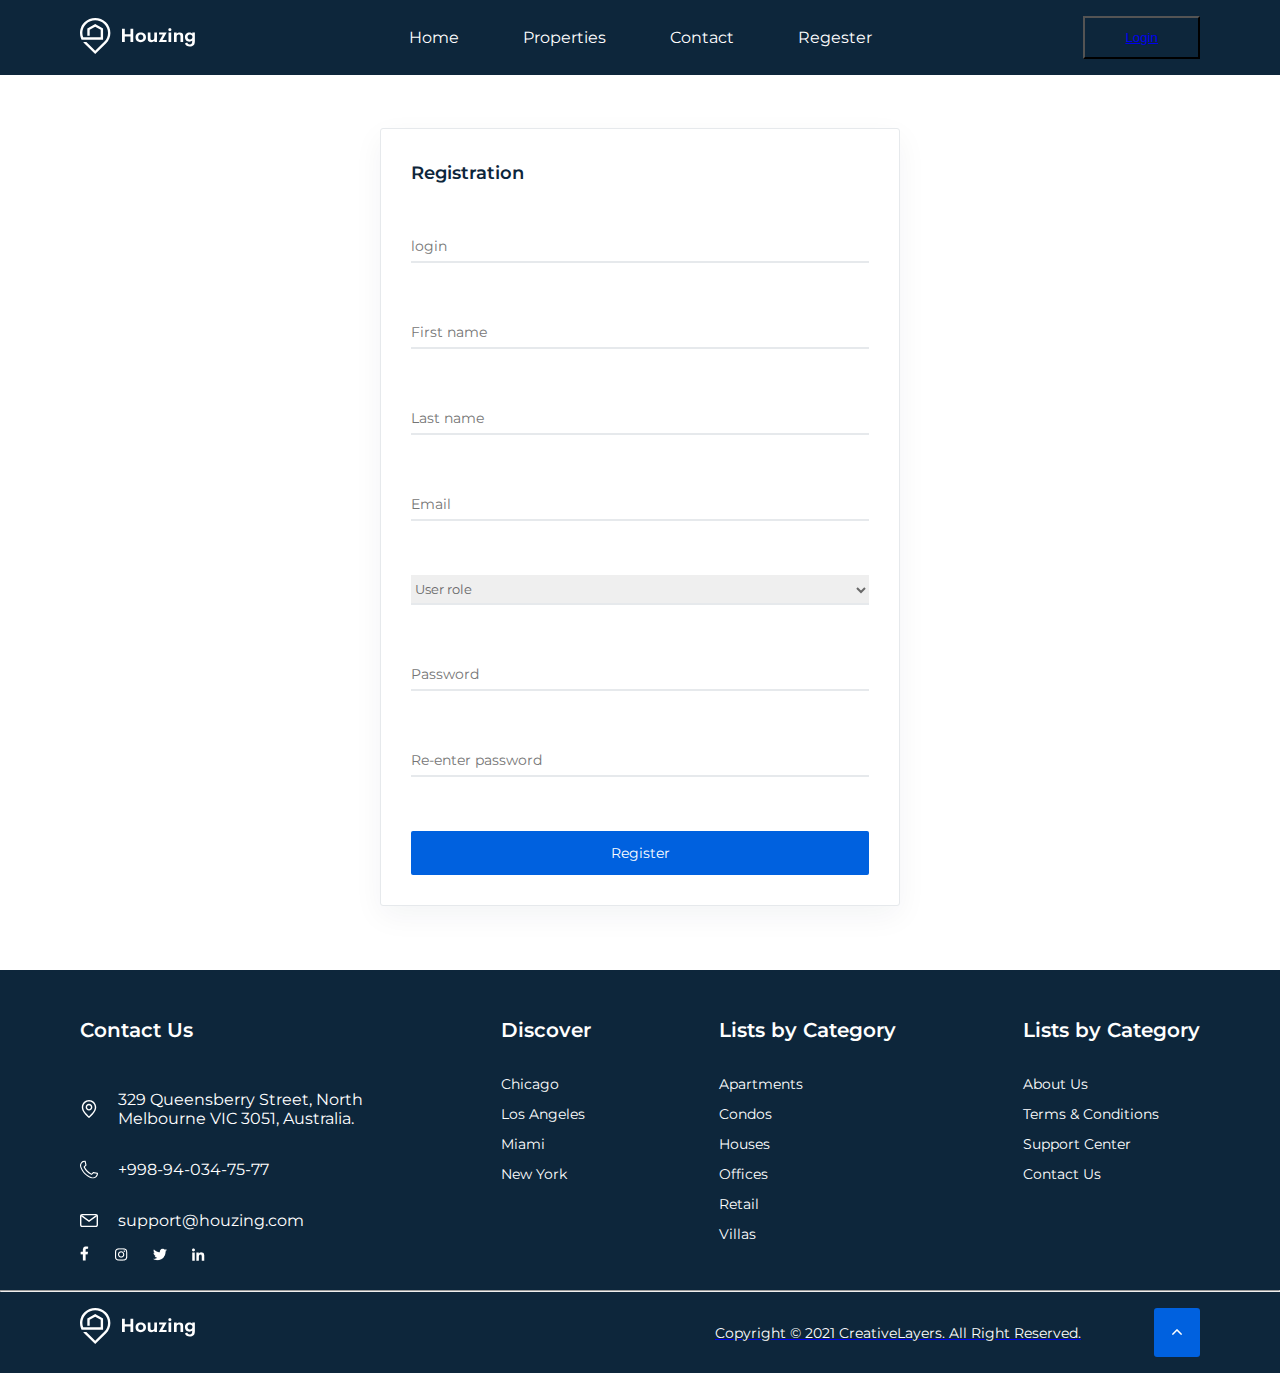
<file: regester.html>
<!DOCTYPE html>
<html lang="en">
<head>
    <meta charset="UTF-8">
    <meta name="viewport" content="width=device-width, initial-scale=1.0">
    <link rel="stylesheet" href="./css/index.css"/>
    <link rel="stylesheet" href="./css/card.css">
    <link rel="stylesheet" href="contact.css">
    <link rel="stylesheet" href="./css/regester.css">
    <title>Regester</title>
</head>
<body>
    <header>
        <div class="header-top">
          <div class="container"> 
              <div class="header-nav">
                <div>
                  <img src="./images/logohouzing.svg" alt="houzing logo about data">
                </div>
  
                <div class="header-navbar">
                  <ul class="list-top">
                    <li class="list">
                        <a href="index.html">Home</a>
                    </li>
  
                    <li class="list">
                        <a href="properties.html">Properties</a> 
                    </li>
                    
                    <li class="list">
                        <a href="contact.html">Contact</a> 
                    </li>
                    <li class="list">
                      <a href="regester.html">Regester</a> 
                    </li>
                  </ul>
                </div>
  
                <div>
                  <button class="button-header" type="submit">
                    <a href="login.html">
                      Login 
                    </a>
                  </button>
                </div>
              </div>
          </div>
        </div>
    </header>

      <main>
        <div class="regester">
            <div class="regester-border">
                <h2 class="regester-head">Registration</h2>

                <div>
                  <form class="regester-form">
                    <input type="email" placeholder="login">
                </form>

                <form class="regester-form">
                    <input type="text" placeholder="First name">
                </form>

                <form class="regester-form">
                    <input type="text" placeholder="Last name">
                </form>

                <form class="regester-form">
                    <input type="email" placeholder="Email">
                </form> 
                </div>

                <div class="regester-form">
                    <select class="regester-select">
                        <option>User role</option>
                        <option>Jasurbek</option>
                        <option>Aziz</option>
                        <option>Bobur</option>
                    </select> 
                </div>

                <form class="regester-form">
                    <input type="password" placeholder="Password">
                </form>

                <form class="regester-form">
                    <input type="email" placeholder="Re-enter password">
                </form>

                <div class="regester-button">
                    <button type="submit">Register</button>
                </div>
            </div>
        </div>
      </main>

    <!-- footer -->
    <footer class="footer-section">
        <div class="container">
          <div class="footer-heading">
            <ul class="footer-item">
              <div>
                <h2 class="footer-head">Contact Us</h2>
  
                <li class="footer-title">
                  <img src="./images/pin.svg" alt="ellepse" />
                  <p class="footer-329">
                    329 Queensberry Street, North Melbourne VIC 3051, Australia.
                  </p>
                </li>
  
                <li class="footer-title">
                  <img src="./images/phone.svg" alt="ellepse" />
                  <p>+998-94-034-75-77</p>
                </li>
  
                <li class="footer-title">
                  <img src="./images/email.svg" alt="ellepse" />
                  <p class="footer-support">support@houzing.com</p>
                </li>
  
                <li class="footer-data">
                  <div class="footer-icons">
                    <a href="https://www.facebook.com">
                      <img src="./images/facebook.png" alt="facebook" />
                    </a>
  
                    <a href="https://www.instagram.com">
                      <img src="./images/instagram.png" alt="instagram" />
                    </a>
  
                    <a href="https://www.twitter.com">
                      <img src="./images/twitter.png" alt="twitter" />
                    </a>
  
                    <a href="https://www.linkedin.com">
                      <img src="./images/in.png" alt="in" />
                    </a>
                  </div>
                </li>
              </div>
            
              <li class="footer-data">
                <h2 class="footer-head">Discover</h2>
                <a class="footer-link" href="#">
                  <p>Chicago</p>
                  <p>Los Angeles</p>
                  <p>Miami</p>
                  <p>New York</p>
                </a>
              </li>
  
              <li class="footer-data">
                <h2 class="footer-head">Lists by Category</h2>
                <a class="footer-link" href="#">
                  <p>Apartments</p>
                  <p>Condos</p>
                  <p>Houses</p>
                  <p>Offices</p>
                  <p>Retail</p>
                  <p>Villas</p>
                </a>
              </li>
  
              <li class="footer-data">
                <h2 class="footer-head">Lists by Category</h2>
                <a class="footer-link" href="#">
                  <p>About Us</p>
                  <p>Terms & Conditions</p>
                  <p>Support Center</p>
                  <p>Contact Us</p>
                </a>
              </li>
            </ul>
          </div>
        </div>
  
        <hr class="foter-hr" />
  
        <div class="container">
          <div class="footer-logo">
            <a href="index.html">
              <img src="./images/logohouzing.svg" alt="hero img" />
            </a>
  
            <div class="footer-copyright">
              <a href="#">
                <p>Copyright © 2021 CreativeLayers. All Right Reserved.</p>
              </a>
              <a href="index.html">
                <button class="footer-button">
                  <img src="./images/down-arrow.svg" />
                </button>
              </a>
            </div>
          </div>
        </div>
    </footer>
    <!--  -->
</body>
</html>
</file>
<file: css/index.css>
* {
    box-sizing: border-box;
}

h1, h2, h3, h4, h5, h6, p, ul,hr {
    margin: 0;
    padding: 0;
}

body {
    margin: 0;
    padding: 0;
    font-family: 'Montserrat', sans-serif;
}

.header {   
    width: 100%;
}

.container {
    max-width: 1220px;
    margin: 0 auto;
    padding: 0 10px;
}

.heading {
    color: var(--text-1, #0D263B);
    text-align: center;
    font-size: 28px;
    font-weight: 600;
    line-height: 36px; 
    letter-spacing: -0.56px;
}

.header-top {
    position: fixed;
    top: 0;
    width: 100%;
    padding: 16px 0;
    background: #0d263b;
    z-index: 10000000000;
}

.header-nav {
    display: flex;
    justify-content: space-between;
    align-items: center;
    gap: 20px;
}

.menu-btn{
    display: none;
}

.list-top {
    display: flex;
    align-items: center;
    list-style: none;
    gap: 64px;
    color: white;
}

.list-item {
    display: flex;
    justify-content: space-between;
    list-style: none;
}

.list a {
    color: #FFF;
    text-decoration: none;
    cursor: pointer;
}

.list a:hover {
    color:rgb(215, 27, 27);
}

.button-header{
    padding: 12px 40px;
    background-color: #0d263b;
    color: #FFF;
    position: relative;
    transition: 0.5s;
    cursor: pointer;
}
  
.button-header:after {
    content: '»';
    position: absolute;
    opacity: 0;  
    right: -20px;
    transition: 0.5s;
}
  
.button-header:hover{
    padding-right: 24px;
    padding-left:20px;
}
  
.button-header:hover:after {
    opacity: 1;
    right: 10px;
}

.bottom-menu {
    display: flex;
}

.header-bottom {
    margin-top: 75px;
    background-color:rgb(241, 234, 234);
    padding: 15px 0;
}

.header-menu {
    display: flex;
    flex-grow: 1;
    position: relative;
}

.input {
    border-radius: 4px;
    border: 1px solid var(--border, #E6E9EC); 
    width: 100%;
    padding: 15px 50px;
    outline: none;
    border:none;
    font-size: 17px;
    font-weight: 400;
    line-height: 20px;
    cursor: pointer;
}

.header-img {
    position: absolute;
    top: 15%;
    left: 30px;
    transform: translate(-50%);
}

.bottom-responsive {
    display: flex;
    align-items:center;
    gap: 5px;
}

.button-btn {
    display: flex;
    align-items: center;
    padding: 15px 15px;
    border:none;
    background-color: #fff;
    cursor: pointer;
    border-radius: 2px;
   border: 1px solid var(--border, #E6E9EC);

}

.button-btn:hover {
    border-radius: 3px solid;
    transition: all .1s ease;
}

.button {
    display: flex;
    align-items: center;
    padding: 12px 40px;
    background-color:#083773;
    color:white;
    border-radius: 2px;
    border: 1px solid var(--color-1, #0061DF);
    background: var(--color-1, #0061DF);
    cursor: pointer;
}

.button:hover {
    background-color:#8fbdfa;
    transition: all .6s ease;
}

/* hero section */
.hero-section {
    position: relative;
    height: 100%; 
    margin-bottom: 100px;
    background-image: url('../images/hero.png');
    background-repeat: no-repeat;
    background-size:100%;
}
/* /hero section */

/* card Recommended */
.card-Recommended {
    text-align: center;
    margin-bottom: 88px;
}
.card-Recommended p {
    color: var(--text-2, #696969);
    font-size: 16px;
    font-style: normal;
    font-weight: 400;
    line-height: 24px; 
}
/* /card-Recommended */


/* choose section */
.choose-section {
    margin-bottom: 100px;
    background-color: var(--bg-2, #F5F7FC);
    padding: 48px;
}

.choose-head {
    padding: 48px 0px;
    text-align: center;
}

.choose-head p {
    font-size: 16px;
    font-weight: 400;
    line-height: 24px;
}

.choose-list {
    display: flex;
    list-style: none;
    gap: 60px;
    margin-bottom: 48px;
}

.choose-list img {
    display: flex;
    margin: 0 auto;
    margin-bottom: 25px;
}

.choose-list h3 {
    margin-bottom: 10px;
    text-align: center;
    font-size: 18px;
    font-style: normal;
    font-weight: 600;
    line-height: 28px; 
}

.choose-list p {
    color: var(--text-color, #696969);
    text-align: center;
    font-size: 16px;
    font-weight: 400;
    line-height: 24px; /
}
/*/choose section */

/*category section */
.category-section {
    margin-bottom: 130px;
}

.category-head {
    margin-bottom: 30px;
    text-align: center;
}

.category-list {
    display: flex;
    justify-content: space-between;
    flex-wrap: wrap;
    list-style: none;
}

.category {
    position: relative;
}

.Category_card {
    position: absolute;                                                                                                                                                                                                                                                                                                                                                                                         
    top: 40%;
    left: 50%;
    transform: translate(-50%);
}

.Category_card img {
    margin-bottom: 20px;
}

.Category_card p {
    text-align: center;
    color:white;
}
/*/category section  */

/* hauzimg-section */
.hauzing-section {
    margin-bottom: 96px;
    background-image: url('../images/hero.png');
    background-size: cover;
}

.hauzimg-data {    
    height:570px; 
    display: flex;
    justify-content: center;
    align-items: center;
    flex-direction: column;
}

.hauzm-head {
    
    text-align: center;
    margin-bottom: 38px;
    color: #FFF;
    font-size: 28px;
    font-weight: 600;
    line-height: 36px;
    letter-spacing: -0.56px; 
}

.hauzimg-button {
    padding: 12px 40px;
    border-radius: 2px;
    border:none;
    font-size: 14px;
    line-height: 20px;
    background: var(--color-1, #0061DF);
    color:white;
    /* align-items:center; */
} 

.hauzimg-button:hover {
    background-color:#53575b;
    transition: 0.3s ease-in;
    color: orange;
}
/* /hauzimg-section */

/* card-section */
.card-2__header {
    margin-bottom: 30px;
    text-align: center;
}

.card-2__header {
    color: var(--text-1, #0D263B);
    font-size: 28px;
    font-weight: 500;
    line-height: 36px;
}

.card-2__header p {
    color: var(--text-2, #696969);
    font-size: 16px;
    font-weight: 400;
    line-height: 24px
} 
/* /card-section */

/* hauzimg-choose */
.hauzing-choose {
    background-color: var(--bg-2, #F5F7FC);
}

.name-title{
    margin-bottom: 32px;
    display: flex;
}

.name-p {
    padding: 40px 48px 61px 48px;
    background-color:white;

}

.name-border {
    width: 380px;
    /* display: flex; */
    gap:20px;
}
/* /hauzimg-choose */

/* test-section */
.Testimonials-dection {
    padding: 48px 0 0 0;
    background: var(--bg-2, #F5F7FC);
}

.test-head {
    margin-bottom: 32px;
}

.test-p {
    text-align: center;
    color: var(--text-2, #696969);
    font-family: Montserrat;
    font-size: 16px;
    font-style: normal;
    font-weight: 400;
    line-height: 24px; 
}

.test-border {
    display: flex;
    justify-content: space-between;
    position: relative;
    gap:20px;
}

.test-body {
    margin-bottom: 35px;
    border-radius: 3px;
    background: var(--color-5, #FFF);
    box-shadow: 0px 10px 50px 0px rgba(13, 38, 59, 0.10);
    padding: 40px 48px 60px 48px;
}

.test-body img {
    position: absolute;
    top: 10;
    bottom: 110px;
    left: 160px;
}

.body-name {
    text-align: center;
}

.test-name {
    margin-bottom: 48px;
}

.test-name p {
    color: var(--text-color, #696969);
    text-align: center;
    font-family: Montserrat;
    font-size: 16px;
    font-style: normal;
    font-weight: 400;
    line-height: 24px; 
}
/*/ test-section */

/* footer-section */
.footer-section {
    background-color: var(--text-1, #0D263B);
}

.footer-heading {
    padding: 48px 0 0;
}

.footer-heading h3 {
    margin-bottom: 32px;
    color:white;
}

.footer-head {
    margin-bottom: 32px;
    font-size: 20px;
    font-style: normal;
    font-weight: 600;
    line-height: 24px; 
}

.footer-head:hover {
    color: darkgreen;
    transition: all .2s;
}

.footer-329 {
    width: 256px;
}

.footer-data {
    gap: 10px;
    color: white;
    font-size: 14px;
    font-weight: 400;
    line-height: 20px;
    color: white;
}

.footer-title img:hover {
    background-color:aquamarine;
    border-radius: 3px;
}

.footer-title p:hover {
    color:chartreuse;
    transition: all .3s;
}

.footer-icons {
    display: flex;
    gap:25px;
}

.footer-icons img:hover {
    background-color:red;
}

.footer-item {
    margin-bottom: 24px;
    display: flex;
    justify-content: space-between;
    list-style: none;
    color:white;
}

.list-item p {
    margin-bottom: 20px;
}

.footer-link {
    text-decoration: none;
    font-size: 14px;
    font-weight: 400;
    line-height: 20px;
    color: white;
}

.footer-link p {
    margin-bottom: 10px;
}

.footer-link p:hover {
    color:chartreuse;
    transition: all .3s;
}

.foter-hr {
    background: rgba(255, 255, 255, 0.15);
}

.footer-title  {
    padding: 16px 0px;
    display: flex;
    gap:20px;
}

.footer-logo {
    padding: 16px 0;
    display: flex;
    justify-content: space-between;
}

.footer-copyright {
    display: flex;
    align-items:center;
    gap: 73px;
}

.footer-copyright p {
    color: var(--White, #FFF);
    font-size: 14px;
    font-weight: 400;
    line-height: 20px; /
}

.footer-button {
    padding: 17px 18px;
    border-radius: 3px;
    border:none;
    background: var(--color-1, #0061DF);
}

svg path:hover {
    fill: #fff;
}


/* /footer-section */

@media only screen and (max-width: 1400px){
    .container{
        max-width: 1140px;
    }
}

@media only screen and (max-width: 1200px){
    .container{
        max-width: 920px;
    }

    .hauzing-section {
        max-width: 920px;
    }
}

@media only screen and (max-width: 992px){
    .container{
        max-width: 720px;
    }

    .header-top {
        max-width: 720px;
    }

    .list-top{
        gap: 32px;
    }

    .button-nav {
        gap: 32px;
    }

    .hero-heading {
        font-size: 32px;
    }

    .choose-list {               
    flex-wrap: wrap;
   }
}

@media only screen and (max-width: 768px){
    .container{
        max-width: 540px;
    }

    .haeder-logo {
        width: 200px;
    }

    /* .header-nav {
        display: flex;
        justify-content: center;
    } */

    .hero-section {
        height: 712px;
    }

    .list-top{
        display: none;
    }

    .button-header{
        display: none;
    }

    .header-menu {
        margin-bottom: 20px;
    }

    .bottom-menu {
        display: flex;
        flex-direction: column;
        flex-wrap: nowrap;
        background-color:#0D263B;
    }

    .bottom-responsive {
        display: flex;
        flex-direction: column;
        gap: 10px;
    }

    .button-nav {
        display: flex;
        flex-direction: column;
    }

    .button-btn {
        border: 2px solid #9fadb8;
        width: 100%;
    }

    .button {
        width: 100%;
    }

    .card-item-list {
        display: flex;
        justify-content: center;
    }

    .card-list-itme {
        margin-bottom: 30px;
    }

    .category-list {
        display: flex;
        justify-content: center;
    }

    .test-border {
        flex-wrap: wrap;
    }

    .footer-item {
        flex-wrap: wrap;
        text-align: center; 
        margin-bottom: 20px; 
    }
}
</file>
<file: css/card.css>
.card-header {
    margin-bottom: 88px;
} 

.card-item-list {
    display: flex;
    justify-content: space-between;
    flex-wrap: wrap;
    list-style: none;
}

.card-list-itme {
    border-radius: 3px;
    border: 1px solid var(--border-color, #E6E9EC);
}

.card-body {
    padding:  20px;
}

.card-title {
    margin-bottom: 16px;
}

.card-heading {
    font-size: 16px;
    font-style: normal;
    font-weight: 600;
    line-height: 24px; 
}

.card-data {
    color: var(--text-color, #696969);
    font-size: 14px;
    font-style: normal;
    font-weight: 400;
    line-height: 20px; 
}

.card-img {
   position: relative;
}

.card-ellepse {
    position: absolute;
    top: 20px;
    left: 21px;
    right: 21px;
    display: flex;
    justify-content: space-between;
}

.card-feat:hover {
    background-color:#0D263B;
    transition: 0.3s ease-in-out;
    cursor: pointer;
}

.card-for:hover {
    background-color:#3472a4;
    transition: 0.3s ease-in-out;
    cursor: pointer;
}

.card-feat {
    padding: 5px 12px;
    border-radius: 3px;
    background-color:#0061DF;
    color:white;
    font-size: 10px;
    font-weight: 600;
}

.card-for {
    padding: 5px 12px;
    border-radius: 3px;
    background-color: #0D263B;
    color:white;
    font-size: 10px;
    font-weight: 600;
}

.card-smallimg {
    position: absolute;
    top: 200px;
    left: 300px;
}

.property-list {
    display: flex;
    justify-content: space-between;
    text-align: center;
    list-style: none;
}

.property-list p {
    color: var(--text-color, #696969);
    font-size: 14px;
    font-style: normal;
    font-weight: 400;
    line-height: 20px;
}

.card-footer {
    padding: 20px;
    display: flex;
    justify-content: space-between;
    align-items:center
}

.card-old__price del {
    color: var(--text-color, #696969);
    font-size: 12px;
    font-style: normal;
    font-weight: 400;
    line-height: 20px; /
}

.footer-icon {
    display: flex;
    align-items:center;
    gap: 30px;
}

.icon-love {
    padding: 10px 10px;
    display: flex;
    border-radius:60px;
    background-color: #F6F8F9;
    cursor: pointer;
}

.icon-love:hover {
    background-color:rgb(209, 19, 57);
    transition: 0.2s linear;
}
</file>
<file: contact.css>
/* contact-section */
.contact-section {
    padding: 90px 0 0;
}

.contact-img {
    margin-bottom: 24px;
    display: flex;
    gap: 20px;
}

.contact-img2 {
    display: flex;
    flex-wrap: wrap;
    gap: 20px;
}

.contact {
    display: flex;
    justify-content: space-between;
    
}

.contact-left {
    display: flex;
    justify-content: space-between;
    width: 880px;
    margin-bottom: 48px;
}

.contact-head {
    margin-bottom: 32px;
}

.contact-head h2 {
    margin-bottom: 6px;
    color: var(--text-1, #0D263B);
    font-size: 24px;
    font-weight: 600;
    line-height: 32px; 
    letter-spacing: -0.48px;
}

.contact-head p {
    color: var(--text-2, #696969);
    font-size: 16px;
    font-style: normal;
    font-weight: 400;
    line-height: 24px;
}

.contact-icons {
    display: flex;
    gap: 24px;
}

.icon {
    display: flex;
    gap: 5px;
    color: var(--text-color, #696969);
    font-size: 14px;
    font-weight: 400;
    line-height: 20px; 
}

.contact-tramision {
    margin-bottom: 40px;
}

.contact-title {
    display: flex;
    align-items:center;
    gap: 20px;
}

.contact-share {
    display:flex;
    align-items:center;
    gap: 10px;
}

.contact-share span {
    display:flex;
}

.price-old {
    display: flex;
    align-items:center;
    gap:10px;
}

.price-old del {
    color: var(--text-color, #696969);
    font-size: 12px;
    font-weight: 400;
    line-height: 20px; 
    text-decoration-line: strikethrough;
}

.price-old p {
    color: var(--color-2, #0D263B);
    font-size: 24px;
    font-weight: 600;
    line-height: 32px; 
    letter-spacing: -0.48px;
}

.price-message {
    color: var(--text-color, #696969);
    font-size: 14px;
    font-weight: 400;
    line-height: 20px; 
}
/* /contact-section */

/* contact-right */
.contact-right {
    width: 280px;
    flex-shrink: 0;
    border-radius: 3px;
    border: 1px solid var(--border, #E6E9EC);
    background: #FFF;
}

.contact-send {
    padding: 26px;
}

.contact-heading {
    display: flex;
    gap:10px;
}

.contact-heading {
    margin-bottom: 26px;
    display: flex;
    gap: 10px;
}

.contact-head h3 {
    color: var(--color-2, #0D263B);
    font-size: 16px;
    font-weight: 600;
    line-height: 24px; /
}

.contact-head p {
    color: var(--text-2, #696969);
    font-size: 16px;
    font-weight: 400;
    line-height: 24px; 
}

.contact-name input {
    width: 232px;
    margin-bottom: 10px;
    border:none;
    border-bottom: 1px solid  #E6E9EC;;
    outline: none;
    padding: 5px;
    cursor: pointer;
}

.contact-input {
    color: var(--text-2, #696969);
    font-size: 14px;
    font-weight: 400;
    line-height: 20px; 
}

.message {
    margin-bottom: 8px;
    color: var(--text-1, #0D263B);
    font-size: 14px;
    font-weight: 600;
    line-height: 20px;
}

.right-message textarea {
    margin-bottom: 20px;
    width: 232px;
    border:none;
    color: var(--color-2, #0D263B);
    font-size: 14px;
    font-weight: 400;
    line-height: 20px;
    cursor: pointer;
}

.checkbox-message {
    margin-bottom: 24px;
    display: flex;
    gap: 8px;
}

.checkbox-message p {
    color: var(--text-color, #696969);
    font-size: 16px;
    font-weight: 500;
    line-height: 20px;
}

.right-buton {
    display: flex;
    width: 232px;
    padding: 12px 40px;
    justify-content: center;
    align-items: center;
    gap: 10px;
    border-radius: 2px;
    background: var(--color-1, #0061DF);
    color: #FFF; 
    border:none; 
    cursor: pointer;
}

.right-buton:hover {
    background-color:#18364e;
    transition: all .3s linear;
}
/* /contact-right */

/* description-section */
.description-section {
    margin-bottom: 48px;
}

.contact-title {
    margin-bottom: 16px; 
    color: var(--color-2, #0D263B);
    font-size: 18px;
    font-weight: 600;
    line-height: 28px;   
}

.description-p {
    margin-bottom: 20px;
    color:#696969;
}

.description-a {
    margin-bottom: 48px;
    color:#8fbdf9;
}
/* description-section */
.docomunt-section {
    margin-bottom: 48px;
}

.document-item {
    display: flex;
    list-style: none;
    gap: 48px;
}

.document-list {
    display: flex;
    gap: 20px;
    color: var(--text-color, #696969);
    font-size: 14px;
    font-style: normal;
    font-weight: 400;
    line-height: 20px; 
}

.documnt-a {
    color: var(--color-1, #0061DF);
    font-size: 12px;
    font-weight: 600;
    line-height: 20px; 
    letter-spacing: 0.12px;
    text-decoration-line: underline;
    text-transform: uppercase;
}
/* docomunt-section */

/* location-section */
.location-section {
    margin-bottom: 48px;
}

.location-item {
    width: 880px;
    margin-bottom: 24px;
    display: flex;
    justify-content: space-between;  
    gap: 40px; 
    list-style: none;
    flex-wrap: wrap;
}

.location-list {
    display: flex;
    column-gap: 10px;
}

.location-head {
    color: var(--color-2, #0D263B);
    font-size: 14px;
    font-weight: 600;
    line-height: 20px;
} 

.location-a {
    color: var(--text-color, #696969);
    font-size: 14px;
    font-style: normal;
    font-weight: 400;
    line-height: 20px;
}

.location-a:hover {
    color:rgb(100, 153, 48);
}

.locotion-map {
    margin-bottom: 48px;
}

.locotion-hr {
    margin-bottom: 48px;
}
/*/ location-section */

/* property-section */
.property-list {
    display: flex;
}

.td {
    margin-bottom: 24px;
    display: flex;  
    gap: 8px;
    color: var(--color-2, #0D263B);
    font-size: 14px;
    font-weight: 600;
    line-height: 20px; 
}

.td p:hover {
    color: blue;
}
/* /property-section */

/* features-list */
.features-title {
    display: flex;
    justify-content: space-between;
} 

.feature-list {
    display: flex;
    gap:10px;
    list-style: none;
    margin-bottom: 30px;
}

.feature-list:hover {
    color: #0061DF;
}
/* /features-list */

/* schedula sectioon */
.schedula-sectioon {
    margin-bottom: 48px;
}

.schedula-form {
    display: flex;
    justify-content:space-between;
}

.select {
    width: 430px;
    padding: 5px 0;
    border: none;
    outline: none;
    border-bottom: 2px solid #E6E9EC;
    color: var(--color-2, #0D263B);
    font-size: 14px;
    font-weight: 400;
    line-height: 20px;
}
.data {
    margin-bottom: 10px;
    color: var(--color-2, #0D263B);
    font-size: 14px;
    font-weight: 600;
    line-height: 20px; 
}
/* /schedula sectioon */

/* information-section */
.information-section {
    margin-bottom: 48px;
}

.information-form {
    margin-bottom: 24px;
    display: flex;
    justify-content: space-between;
}
.information-form input {
    padding: 5px;
    outline: none;
    border:none; 
    border-bottom: 2px solid #E6E9EC;
    font-size: 14px;
    font-weight: 400;
    line-height: 20px; 
}

.enter input {
    padding:  0 0 25px 0;
    width: 100%;
    border: none;
    border-bottom: 2px solid #E6E9EC;
    outline: none;
    font-size: 14px;
    font-weight: 400;
    line-height: 20px; 
}

.ruquest-button {
    margin-bottom: 48px;
}

.ruquest-btn {
    padding: 12px 40px;
    border-radius: 2px;
    background: var(--color-1, #0061DF);
    border: none;
    color: #FFFfff;
    font-size: 14px;
    font-weight: 400;
    line-height: 20px; 
}

.ruquest-btn:hover {
    background-color:#18364e;
    transition: all .3s ease-in-out;
    cursor: pointer;
}
/* /information-section */

/* review-section */
.review-section {
    margin-bottom: 48px;  
}

.valiue-title {
    display: flex;
    justify-content: space-between;
}

.valie-list {
    display: flex;
    justify-content:space-between;
    gap:140px;
}

.valie-list span {
    margin-bottom: 23px;
    display: flex;
    gap: 10px;
    color: var(--text-color, #696969);
    font-size: 14px;
    font-weight: 400;
    line-height: 20px; 

}
/* /review-section */

/* jane-section */
.jane-section {
    margin-bottom: 48px;
    display: flex;
    justify-content:space-between;
}

.jane-data {
    width: 380px;
}

.jane-name {
    margin-bottom: 4px;
    color: var(--color-2, #0D263B);
    font-family: Cerebri Sans;
    font-size: 16px;
    font-style: normal;
    font-weight: 600;
    line-height: normal;
}

.jane-born {
    margin-bottom: 20px;
    display: flex;
    justify-content: space-between;
    color: var(--text-color, #696969);
    font-size: 14px;
    font-weight: 400;
    line-height: 20px; 
}

.jane-star {
    display: flex;
    gap: 8px;
}

.jane-title {
    color: var(--text-color, #696969);
    font-size: 14px;
    font-style: normal;
    font-weight: 400;
    line-height: 20px; 
}

.jane-icons {
    color: #CAB877;
}
/* jane-section */

/* write-riview-section */
.write-riview-section {
    margin-bottom: 96px;
}

.write-riview-section h3 {
    margin-bottom: 34px;
}

.write-star {
    margin-bottom: 47px;
    display: flex;
    justify-content: space-between;
}

.write-list {
    display: flex;
    justify-content: space-between;
    gap: 145px;
}

.write-list p {
    color: var(--text-color, #696969);
    font-size: 14px;
    font-weight: 400;
    line-height: 20px; 
}

.write-list i {
    color: #CAB877;
}

.icon-fa {
    margin-bottom: 24px;
}

.name-email {
    margin-bottom: 24px;
    display: flex;
    justify-content: space-between;
}

.write-name {
    width: 40%;
    padding: 5px 0; 
    border-bottom: 2px solid #E6E9EC;
    font-size: 14px;
    font-weight: 400;
    line-height: 20px;
}

.write-name input {
    outline: none;
    border: none;
}

.write-email {
    width: 40%;
    padding: 5px 0; 
    border-bottom: 2px solid #E6E9EC;
    font-size: 14px;
    font-weight: 400;
    line-height: 20px;
}

.write-email input {
    outline: none;
    border: none;
}

.enter {
    margin-bottom: 24px;
}
/*/ write-riview-section */

/* smillar-title */
.smillar-card {
    margin-bottom: 96px;
}
.smillar-title {
    margin-bottom: 32px;
}

.smillar-title h3 {
    color: var(--text-1, #0D263B);
    text-align: center;
    font-size: 28px;
    font-weight: 600;
    line-height: 36px;
    letter-spacing: -0.56px;
}

.smillar-title p {
    text-align: center;
    color: var(--text-2, #696969);
    font-size: 16px;
    font-weight: 400;
    line-height: 24px; 
}
/* smillar-title */

/* conact-right chec box */
.checkbox-wrapper-30 .checkbox {
    --bg: #fff;
    --brdr: #d1d6ee;
    --brdr-actv: #1e2235;
    --brdr-hovr: #bbc1e1;
    --dur: calc((var(--size, 2)/2) * 0.6s);
    display: inline-block;
    width: calc(var(--size, 1) * 22px);
    position: relative;
  }
  .checkbox-wrapper-30 .checkbox:after {
    content: "";
    width: 100%;
    padding-top: 100%;
    display: block;
  }
  .checkbox-wrapper-30 .checkbox > * {
    position: absolute;
  }
  .checkbox-wrapper-30 .checkbox input {
    -webkit-appearance: none;
    -moz-appearance: none;
    -webkit-tap-highlight-color: transparent;
    cursor: pointer;
    background-color: var(--bg);
    border-radius: calc(var(--size, 1) * 4px);
    border: calc(var(--newBrdr, var(--size, 1)) * 1px) solid;
    color: var(--newBrdrClr, var(--brdr));
    outline: none;
    margin: 0;
    padding: 0;
    transition: all calc(var(--dur) / 3) linear;
  }
  .checkbox-wrapper-30 .checkbox input:hover,
  .checkbox-wrapper-30 .checkbox input:checked {
    --newBrdr: calc(var(--size, 1) * 2);
  }
  .checkbox-wrapper-30 .checkbox input:hover {
    --newBrdrClr: var(--brdr-hovr);
  }
  .checkbox-wrapper-30 .checkbox input:checked {
    --newBrdrClr: var(--brdr-actv);
    transition-delay: calc(var(--dur) /1.3);
  }
  .checkbox-wrapper-30 .checkbox input:checked + svg {
    --dashArray: 16 93;
    --dashOffset: 109;
  }
  .checkbox-wrapper-30 .checkbox svg {
    fill: none;
    left: 0;
    pointer-events: none;
    stroke: var(--stroke, var(--border-active));
    stroke-dasharray: var(--dashArray, 93);
    stroke-dashoffset: var(--dashOffset, 94);
    stroke-linecap: round;
    stroke-linejoin: round;
    stroke-width: 2px;
    top: 0;
    transition: stroke-dasharray var(--dur), stroke-dashoffset var(--dur);
  }
  .checkbox-wrapper-30 .checkbox svg,
  .checkbox-wrapper-30 .checkbox input {
    display: block;
    height: 100%;
    width: 100%;
  }
/* /conact-right */


.box{
    display: flex;
    justify-content:  space-between;
    align-items: flex-start
    
}
</file>
<file: css/login.css>
.login {
    padding: 128px 0px 0px 0px;
    display: flex;
    justify-content: center;
    background-image: url("../backgrounimg.jpg");
    background-size:100%;

}



.login-border {
    width: 580px;
    padding: 24px 30px 48px 30px;
    margin-bottom: 64px;
    border-radius: 3px;
    border: 1px solid var(--border-color, #E6E9EC);
    box-shadow: 0px 10px 30px 0px rgba(13, 38, 59, 0.05);
}

.login-sign {
    margin-bottom: 44px;
    color: var(--color-2, #0D263B);
    font-size: 18px;
    font-weight: 600;
    line-height: 28px; 
}

.login-title {
    margin-bottom: 5px;
    color: var(--color-2, #0D263B);
    font-size: 14px;
    font-weight: 600;
    line-height: 20px; 
}

.login-content {
    margin-bottom: 17px;
}

.login-form input {
    width: 100%;
    margin-bottom: 44px;
    padding: 5px 5px;
    border-radius:4px;
    border:none;
    border-bottom: 2px solid  #E6E9EC;
    outline: none;
    cursor: pointer;
    font-family: Montserrat;
    font-size: 14px;
    font-weight: 400;
    line-height: 20px;
}

.login-data {
    margin-bottom: 28px;
    display: flex;
    justify-content: space-between;
    align-items: center;
}

.login-checkbox {
    display: flex;
    align-items:center;
    gap:15px;
}

.login-checkbox p {
    color: var(--text-color, #696969);
    font-family: Montserrat;
    font-size: 14px;
    font-weight: 400;
    line-height: 20px; 
}

.button-login {
    border: none;   
    width: 100%;
    padding: 12px 40px;
    border-radius: 3px;
    background: var(--color-1, #0061DF);
    color:#FFFfff;
    font-size: 14px;
    font-family: Montserrat;
    font-weight: 400;
    line-height: 20px;
}

.button-login:hover {
    background-color: rgb(6, 83, 18);
    transition: all .3s ease-in-out;
}
</file>
<file: properties.css>
* {
    box-sizing: border-box;
}

h1, h2, h3, h4, h5, h6, p, ul,hr {
    margin: 0;
    padding: 0;
}

body {
    margin: 0;
    padding: 0;
    font-family: 'Montserrat', sans-serif;
}

.header {   
    width: 100%;
}

.container {
    max-width: 1220px;
    margin: 0 auto;
    padding: 0 20px;
}

.header-top {
    width: 100%;
    position: fixed;
    top: 0;
    background: #0d263b;
    padding: 16px 0;
    z-index: 1000;
}

.header-nav {
    display: flex;
    justify-content: space-between;
    align-items: center;
}

.list-top {
    display: flex;
    align-items: center;
    list-style: none;
    gap: 64px;
    color: white;
}

.list a {
    color: #FFF;
    text-decoration: none;
    cursor: pointer;
}

.list a:hover {
    color:rgb(215, 27, 27);
}

.button-header{
    padding: 12px 40px;
    background-color: #0d263b;
    color: #FFF;
    position: relative;
    transition: 0.5s;
    cursor: pointer;
}
  
.button-header:after {
    content: '»';
    position: absolute;
    opacity: 0;  
    right: -20px;
    transition: 0.5s;
}
  
.button-header:hover{
    padding-right: 24px;
    padding-left:20px;
}
  
.button-header:hover:after {
    opacity: 1;
    right: 10px;
}

.header-bottom {
    margin-top: 75px;
    background-color:rgb(241, 234, 234);
    padding: 15px 0;
}

.button-nav {
    display: flex;
    align-items: center;
    justify-content: space-between;
    gap: 1.5rem;
    cursor: pointer;
}

.header-menu {
    display: flex;
    flex-grow: 1;
    position: relative;
}

.input {
    border-radius: 4px;
    border: 1px solid var(--border, #E6E9EC); 
    width: 100%;
    padding: 15px 50px;
    outline: none;
    border:none;
    font-size: 17px;
    font-weight: 400;
    line-height: 20px;
    cursor: pointer;
}

.header-img {
    position: absolute;
    top: 15%;
    left: 30px;
    transform: translate(-50%);
}

.button-btn {
    display: flex;
    align-items: center;
    gap: 10px;
    padding: 12px 15px;
    border-radius: 5px;
    border: 1px solid #e6e9ec;
    background-color: #fff;
    cursor: pointer;
}

.button-btn:hover {
    border-radius: 5px;
    border-color: #0d263b;
    transition: all .6s ease;
}

.button {
    display: flex;
    align-items: center;
    gap:5px;
    padding: 12px 40px;
    background-color:#0061DF;
    color:white;
    border-radius: 2px;
    border: 1px solid var(--color-1, #0061DF);
    background: var(--color-1, #0061DF);
    cursor: pointer;
}

.button:hover {
    background-color:#8fbdfa;
    transition: all .6s ease;
    border-radius: 5px;
}

/* propertie section */
.propertie-section {
    margin-bottom: 16px;
}

.properti-head {
    padding: 64px 0px;
}

.properti-head h1 {
    margin-bottom: 8px;
    text-align: center;
    font-size: 28px;
    font-weight: 600;
    line-height: 36px; 
    letter-spacing: -0.56px;
}

.properti-head p {
    text-align: center;
    color: var(--text-2, #696969);
    font-size: 16px;
    font-style: normal;
    font-weight: 400;
    line-height: 24px;
}

.properti-title {
    display: flex;
    justify-content: space-between;
}

.properti-title p {
    color: var(--text-2, #696969);
    font-size: 16px;
    font-style: normal;
    font-weight: 400;
    line-height: 24px;
}

.propertie-sort {
    color: var(--color-2, #0c0206);
    font-size: 14px;
    font-weight: 400;
    line-height: 20px;
}

.propertie-sort p {
    margin-bottom: 5px;
}
/*/ propertie section */

/* card section */
.card-section {
    margin-bottom: 48px;
}

.card-Recommended {
    padding: 64px 0 0;
    text-align: center;
    margin-bottom: 60px;
}

.card-Recommended h2 {
    margin-bottom: 8px;
    font-size: 28px;
    font-weight: 600;
    line-height: 36px;
    letter-spacing: -0.56px;
}

.card-Recommended p {
    font-size: 16px;
    font-weight: 400;
    line-height: 24px;
}

.card-button {
    padding: 48px 0 0;
    display: flex;
    justify-content: center;
}

.btn-Show {
    padding: 12px 40px;
    width: 250px;
    display: flex;
    justify-content: center;
    gap: 10px;
    border-radius: 2px;
    background: var(--color-1, #0061DF);
    color: #FFFFFF;
}

.btn-Show:hover {
    background-color:darkcyan;
    transition: all .3s linear;
}
/* /card section */
</file>
<file: css/regester.css>
@import url('https://fonts.googleapis.com/css2?family=Bitter&family=Montserrat&family=Raleway:wght@400;700&display=swap');

.regester {
    font-family: 'Montserrat', sans-serif;
}

.regester {
    padding: 128px 0px 0px 0px;
    display: flex;
    justify-content: center;
}

.regester-border {
    width: 520px;
    padding: 30px;
    margin-bottom: 64px;
    border-radius: 3px;
    border: 1px solid var(--border-color, #E6E9EC);
    background: var(--color-5, #FFF);
    box-shadow: 0px 10px 30px 0px rgba(13, 38, 59, 0.05);
}

.regester-head {
    margin-bottom: 44px;
    color: var(--color-2, #0D263B);
    font-size: 18px;
    font-weight: 600;
    line-height: 28px;
}

.regester-form {
    margin-bottom: 44px;
}

.regester-form input {
    width: 100%;
    margin-bottom: 10px;
    border:none;
    border-bottom: 2px solid  #E6E9EC;;
    outline: none;
    padding: 5px 0px;
    cursor: pointer;
    font-family: Montserrat;
    font-size: 14px;
    font-weight: 400;
    line-height: 20px;
}

.regester-select {
    width: 100%;
    padding: 5px 0px;
    margin-bottom: 10px;
    border:none;
    border-bottom: 2px solid  #E6E9EC;
    color: #696969;
    outline: none;
    cursor: pointer;
    font-family: Montserrat;
}

.regester-button button {
    border: none;   
    width: 100%;
    padding: 12px 40px;
    border-radius: 2px;
    background: var(--color-1, #0061DF);
    color:#FFFfff;
    font-size: 14px;
    font-family: Montserrat;
    font-weight: 400;
    line-height: 20px;
}

.regester-button button:hover {
    background-color: rgb(6, 83, 18);
    transition: all .3s ease-in-out;
}
</file>
